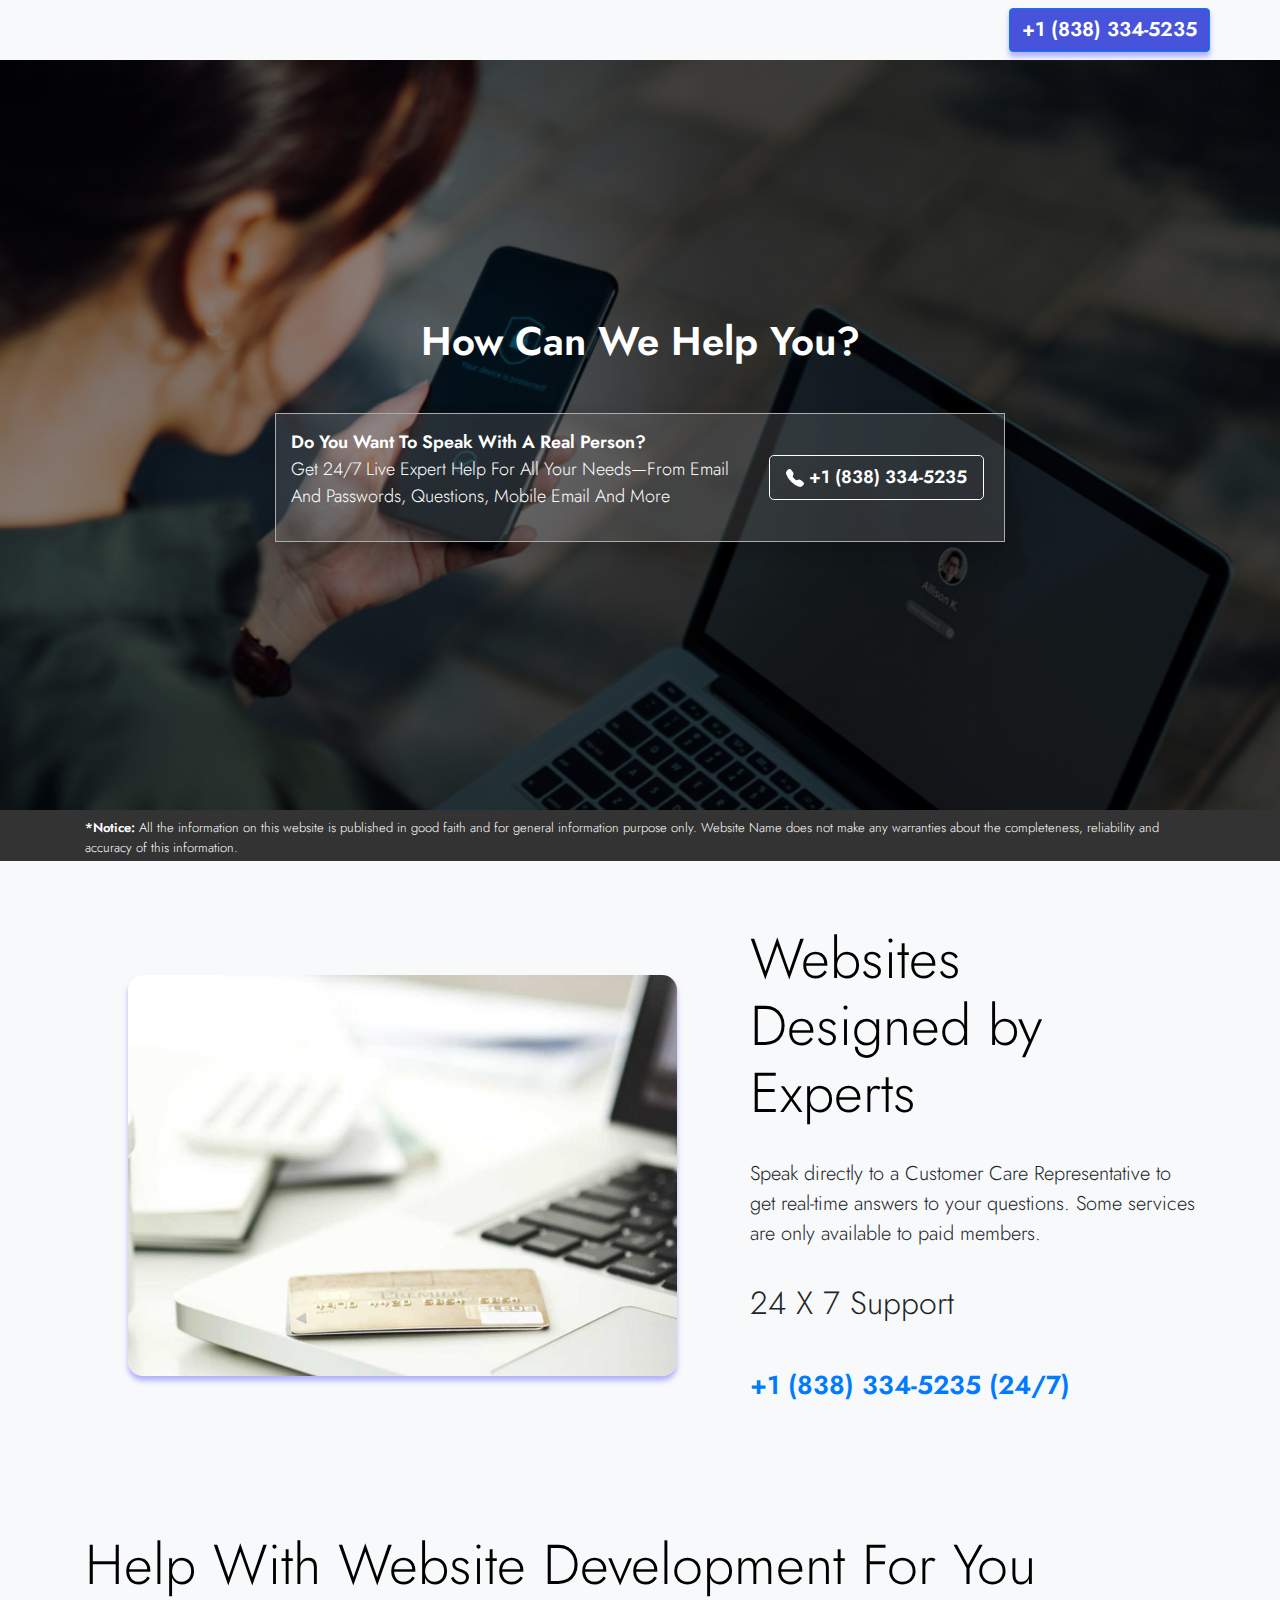
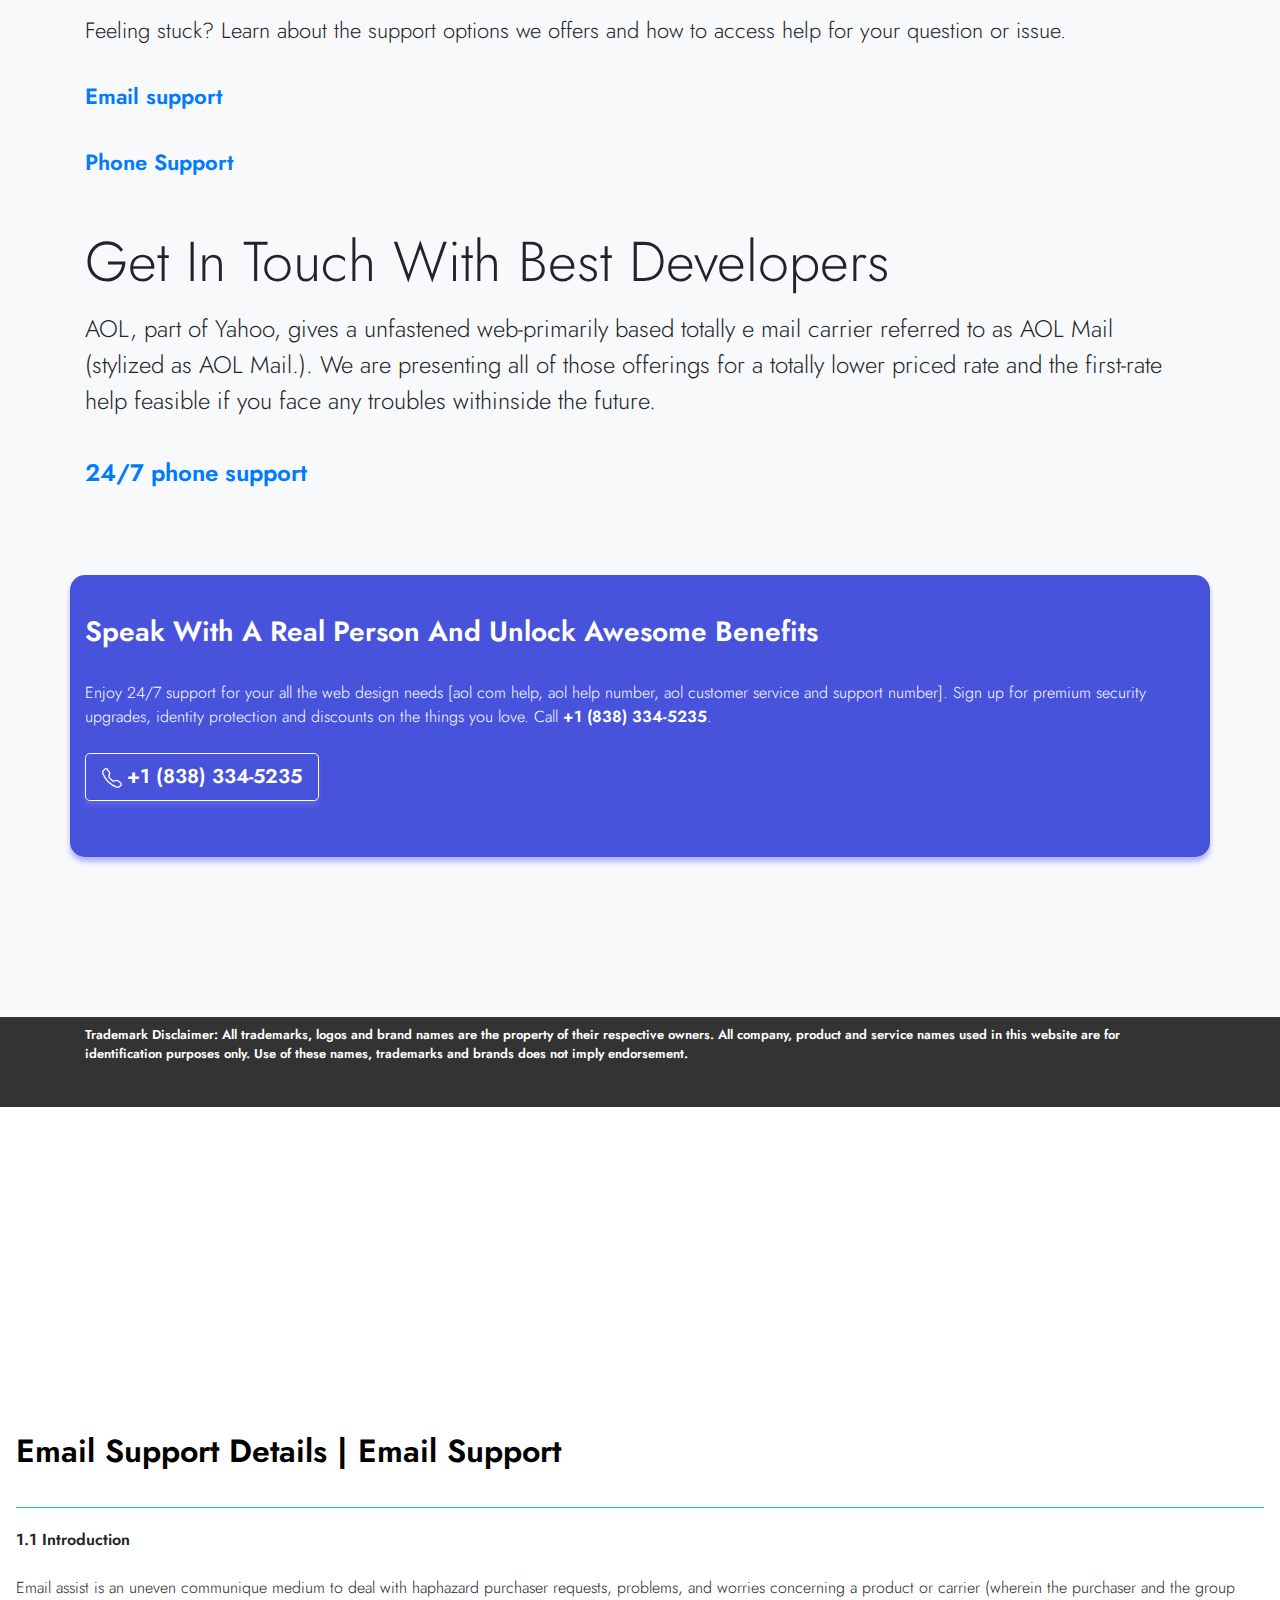
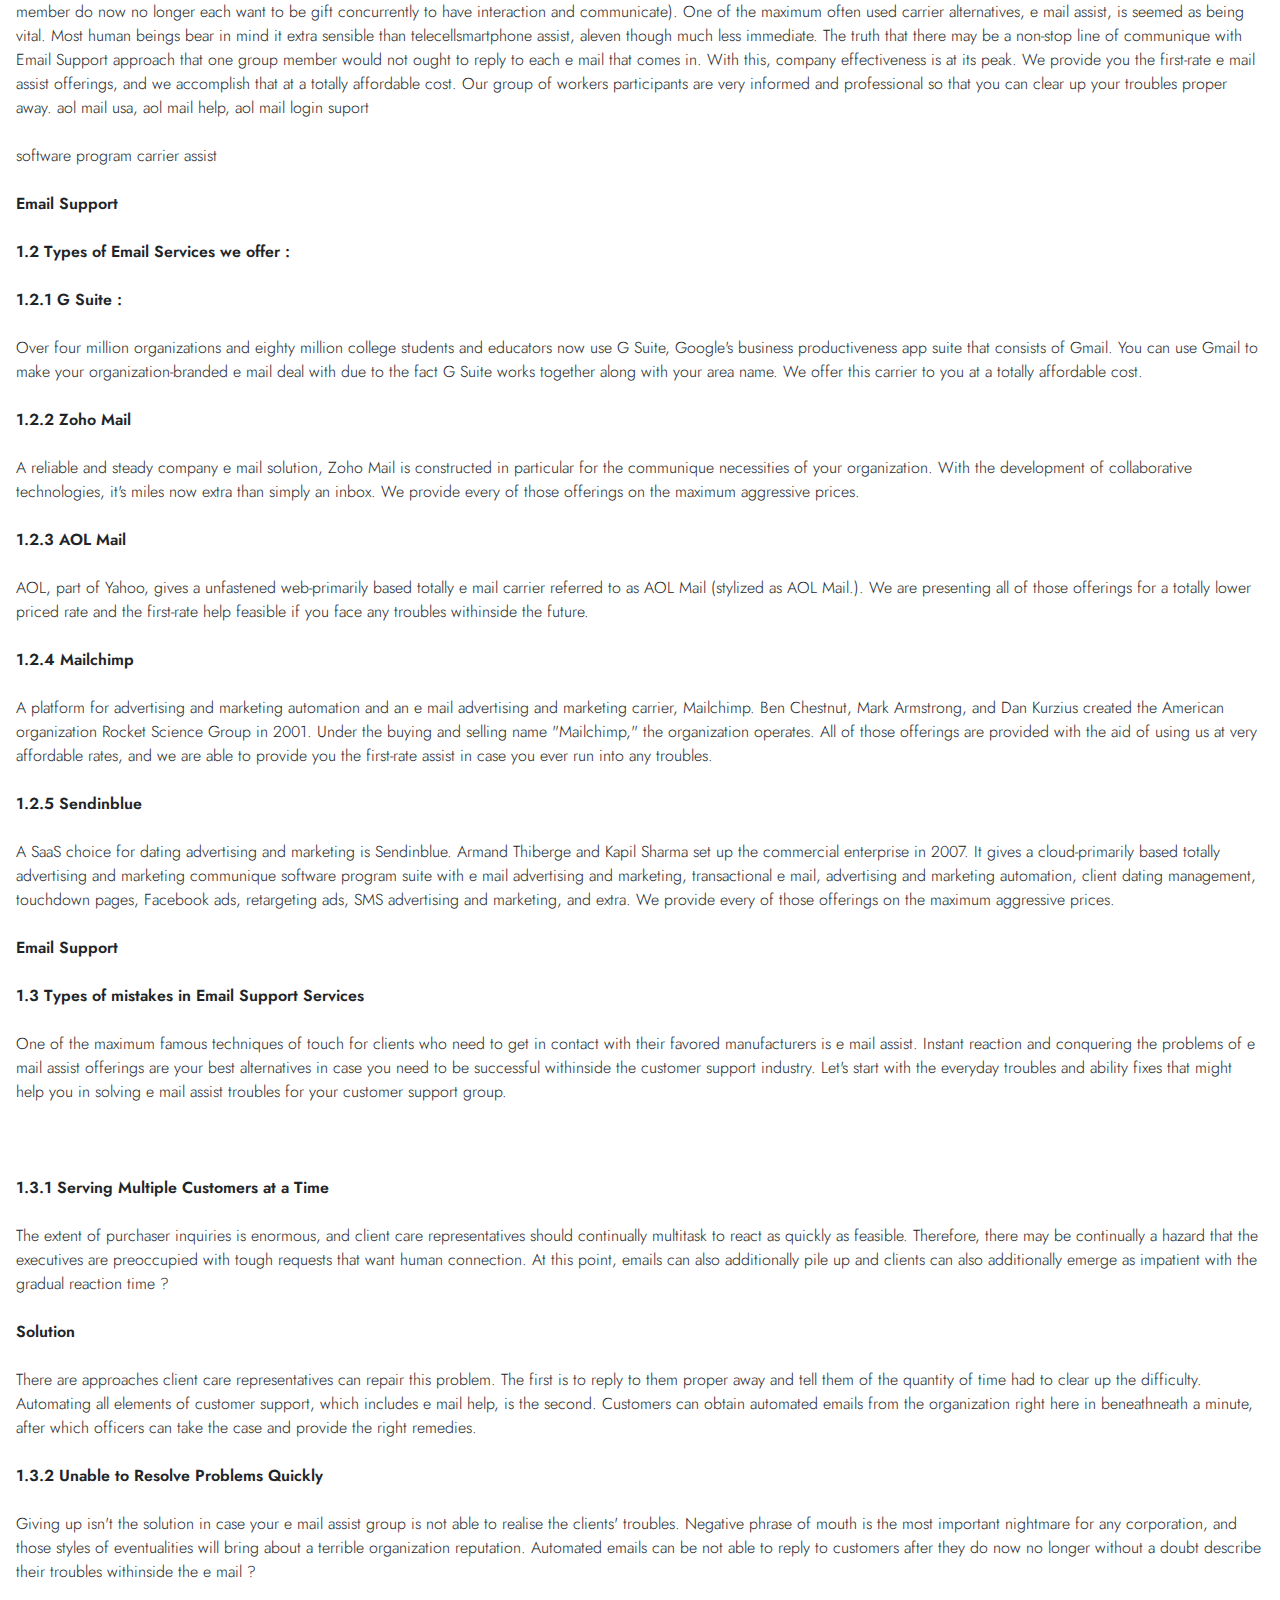
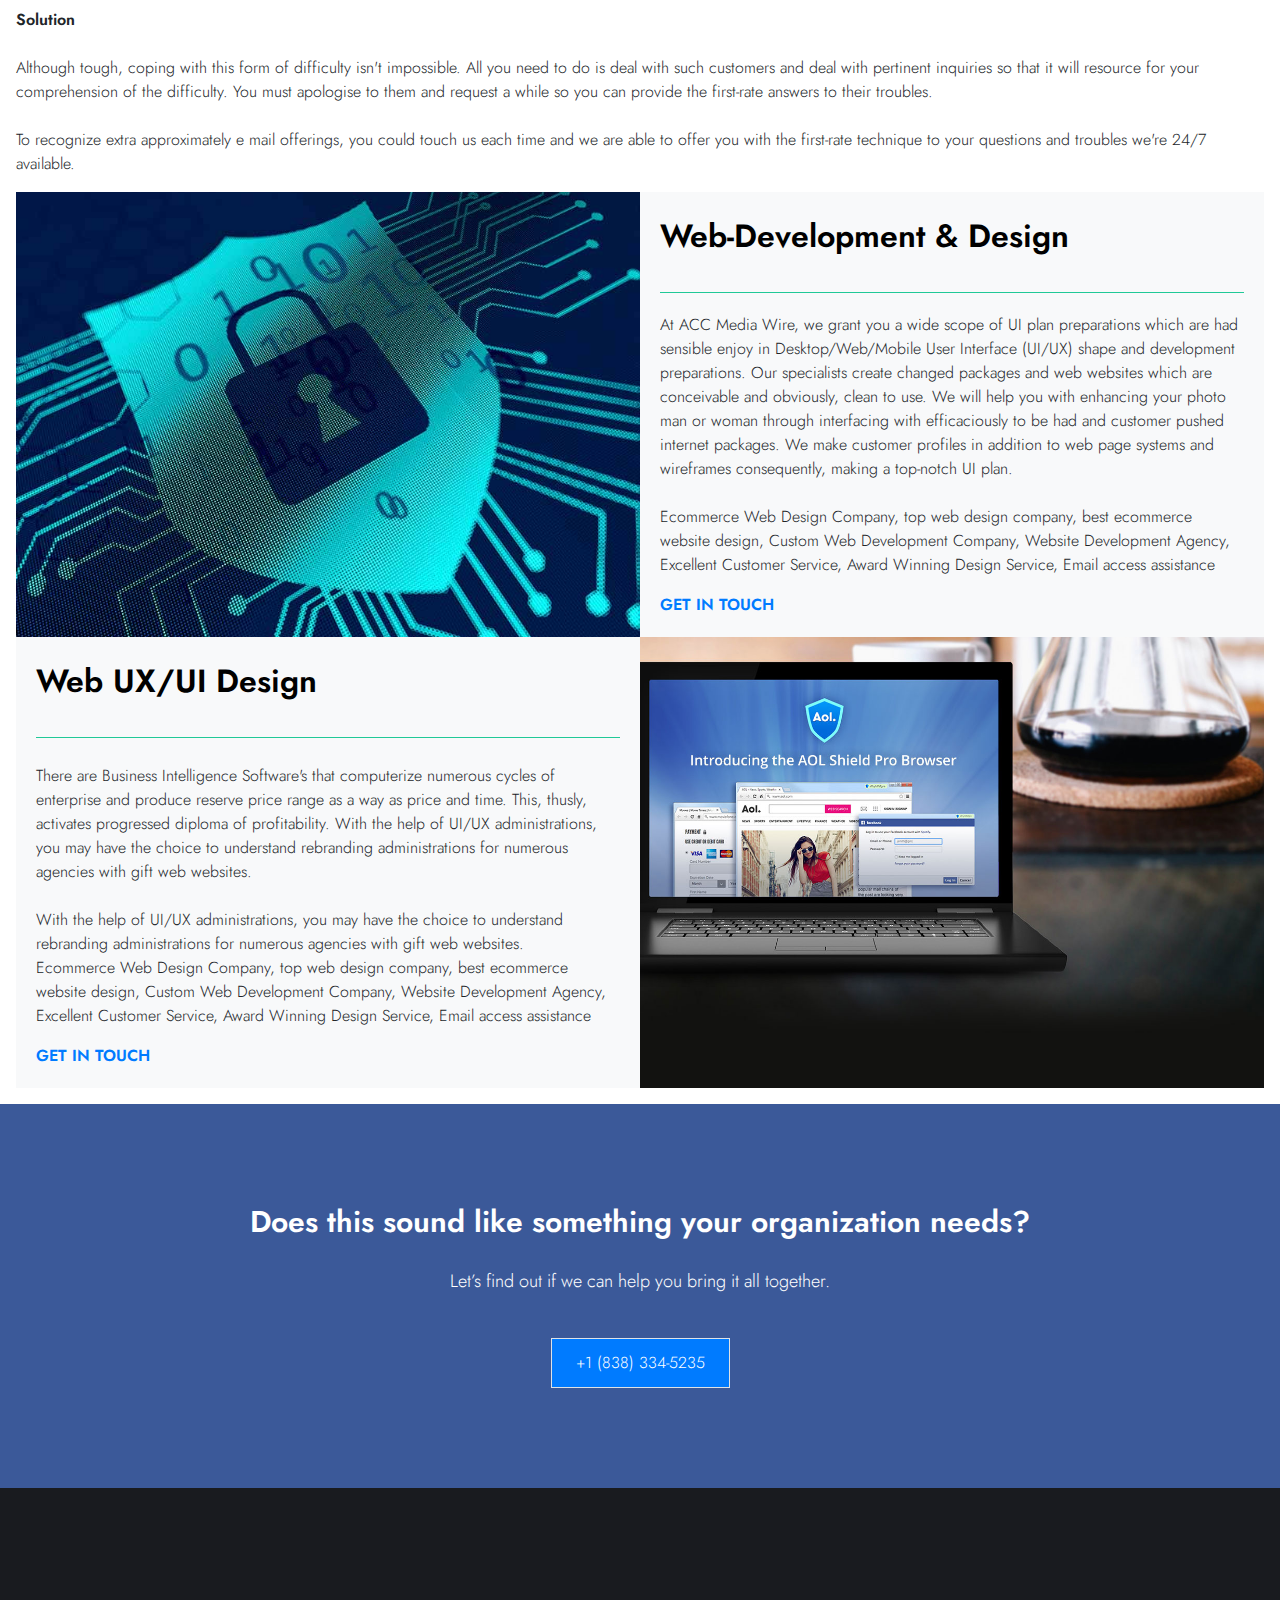
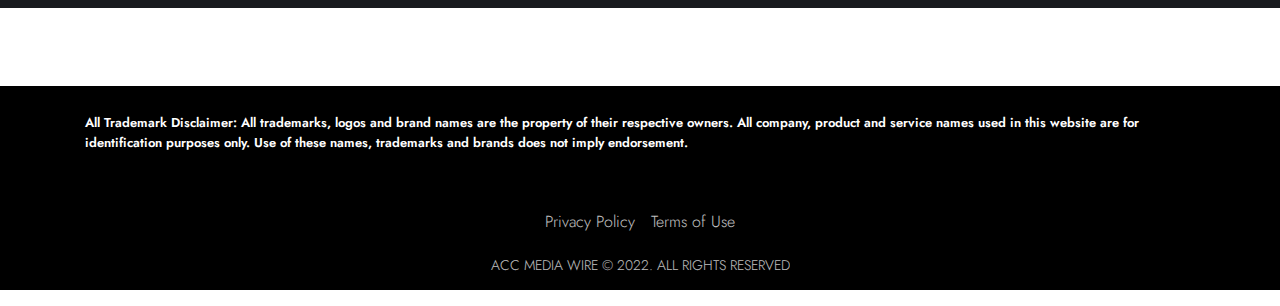
<file: index.html>
<!DOCTYPE html>
<html>

<head>
    <meta charset="utf-8">
    <meta name="viewport" content="width=device-width, initial-scale=1.0, shrink-to-fit=no">
    <title>24x7 Live Support | CallAoL24/7 Email Customer Service Phone Number | ACC Media Wire</title>
    <meta name="twitter:description" content="We're a branding, web design, and web strategy agency with a specialization in online tools, marketing automation, and online strategy.
">
    <meta property="og:image" content="ACC-logos.jpeg">
    <meta name="twitter:image" content="ACC-logos.jpeg">
    <meta name="twitter:title" content="A branding, web design, and web strategy agency">
    <meta name="description" content="24/7 Customer Service Number (Toll-free), Contact | Call 24/7Aol-Mail Customer Service Phone Number | Best Website Design and Web Development with ACC Media Wire">
    <link rel="stylesheet" href="assets/bootstrap/css/bootstrap.min.css">
    <link rel="manifest" href="manifest.json">
    <link rel="stylesheet" href="assets/css/Jost.css">
    <link rel="stylesheet" href="assets/css/contact.css">
    <link rel="stylesheet" href="assets/css/footer.css">
    <link rel="stylesheet" href="assets/css/styles.css">
</head>

<body>
    <nav class="navbar navbar-light navbar-expand fixed-top bg-light navigation-clean">
        <div class="container"><a class="navbar-brand" href="index.html" style="font-size: 27px;"></a><button data-toggle="collapse" class="navbar-toggler" data-target="#navcol-1"></button>
            <div class="collapse navbar-collapse" id="navcol-1"><a class="btn btn-primary ml-auto" role="button" href="tel:#+1 (838) 334-5235" style="font-family: 'jost';font-size: 20px;background: #4853DB;box-shadow: 0 5px 5px 0 rgba(114,111,255,0.5);color: #fff;"><strong>+1 (838) 334-5235</strong></a></div>
        </div>
    </nav>
    <header class="text-center text-white d-xl-flex align-items-xl-center masthead">
        <div class="overlay"></div>
        <div class="container">
            <div class="row">
                <div class="col-xl-12 mx-auto">
                    <h1 class="mb-5" style="text-transform: capitalize;"><strong>How can we&nbsp;help&nbsp;you?</strong><br></h1>
                </div>
                <div class="col-md-10 col-lg-8 col-xl-8 mx-auto">
                    <form class="shadow" style="background: rgba(144,144,144,0.23);padding: 15px;border: 1px solid #acacac;">
                        <div class="form-row">
                            <div class="col-12 col-md-8 mb-2 mb-md-0">
                                <p style="text-align: left;font-size: 18px;text-transform: capitalize;"><strong>Do you want to speak with a real person?</strong><br>Get 24/7 live expert help For all your needs—from email and passwords, questions, mobile email and more<br></p>
                            </div>
                            <div class="col-12 col-md-4 align-self-center"><a class="btn btn-primary btn-lg border-white" role="button" href="tel:#+1 (838) 334-5235" style="text-align: center;background: rgba(0,123,255,0);font-size: 18px;"><svg xmlns="http://www.w3.org/2000/svg" width="1em" height="1em" fill="currentColor" viewBox="0 0 16 16" class="bi bi-telephone-fill" style="margin-right: 5px;">
                                        <path fill-rule="evenodd" d="M1.885.511a1.745 1.745 0 0 1 2.61.163L6.29 2.98c.329.423.445.974.315 1.494l-.547 2.19a.678.678 0 0 0 .178.643l2.457 2.457a.678.678 0 0 0 .644.178l2.189-.547a1.745 1.745 0 0 1 1.494.315l2.306 1.794c.829.645.905 1.87.163 2.611l-1.034 1.034c-.74.74-1.846 1.065-2.877.702a18.634 18.634 0 0 1-7.01-4.42 18.634 18.634 0 0 1-4.42-7.009c-.362-1.03-.037-2.137.703-2.877L1.885.511z"></path>
                                    </svg><strong>+1 (838) 334-5235</strong></a></div>
                        </div>
                    </form>
                </div>
            </div>
        </div>
    </header>
    <div style="background: rgba(0,0,0,0.8);padding: .5rem;">
        <div class="container">
            <p class="text-left" style="color: var(--white);font-size: 13px;"><strong>*Notice:</strong> All the information on this website is published in good faith and for general information purpose only. Website Name does not make any warranties about the completeness, reliability and accuracy of this information.</p>
        </div>
    </div>
    <section class="text-center bg-light features-icons" style="margin-top: -20px;padding: 4rem 0;">
        <div class="container">
            <div class="row d-md-flex align-items-md-center align-items-xl-center">
                <div class="col"><img class="img-fluid" src="assets/img/home-module-2-med.jpg" style="margin-bottom: .5em;box-shadow: 0 5px 5px 0 rgba(114,111,255,0.5);border-radius: 15px;" width="549" height="474"></div>
                <div class="col-sm-12 col-md-5">
                    <h2 class="display-4 text-left" style="text-transform: none;">Websites Designed by Experts&nbsp;</h2>
                    <p class="lead text-left mb-0">Speak directly to a Customer Care Representative to get real-time answers to your questions. Some services are only available to paid members.<br><br><span style="font-size: 2rem;"><strong>24 x 7 Support</strong><br></span><a href="tel:#+1 (838) 334-5235" style="font-weight: 500;font-size: 1.3em;"><br><strong>+1 (838) 334-5235 (24/7)</strong><br></a><br></p>
                </div>
            </div>
        </div>
    </section>
    <section class="text-center bg-light features-icons" style="padding: 1em;padding-bottom: 10rem;">
        <div class="container">
            <h2 class="display-4 text-left" style="text-transform: capitalize;margin: 1rem 0;"><strong>help with website Development For you</strong><br></h2>
            <p class="lead text-left mb-0" style="font-size: 22px;">Feeling stuck? Learn about the support options we offers and how to access help for your question or issue.<br><br><a href="mailto:info@accmediawire.com" style="font-weight: 500;"><strong>Email support</strong><br><br></a><a class="font-weight-bold" href="tel:#+1 (838) 334-5235" style="text-transform: capitalize;font-weight: 500;"><strong>Phone support</strong><br><br></a></p>
            <h3 class="display-4 text-left" style="text-transform: capitalize;margin: 1rem 0;"><strong>get In </strong>Touch<strong>&nbsp;with best developers</strong><br></h3>
            <p class="lead text-left mb-0" style="font-size: 24px;">AOL, part of Yahoo, gives a unfastened web-primarily based totally e mail carrier referred to as AOL Mail (stylized as AOL Mail.). We are presenting all of those offerings for a totally lower priced rate and the first-rate help feasible if you face any troubles withinside the future.<br><a class="font-weight-bold" href="tel:#+1 (838) 334-5235"><br>24/7 phone support<br><br></a></p>
        </div>
        <div class="container py-3" style="background: #4853DB;box-shadow: 0 5px 5px 0 rgba(114,111,255,0.5);border-radius: 15px;margin-top: 3em;">
            <h3 class="text-left" style="color: var(--white);padding: 1.5rem 0;text-transform: capitalize;"><strong>Speak with a real person and unlock Awesome benefits</strong><br></h3>
            <p class="text-left" style="color: #fff;">Enjoy 24/7 support for your all the web design needs [aol com help, aol help number, aol customer service and support number]. Sign up for premium security upgrades, identity protection and discounts on the things you love. Call&nbsp;<strong>+1 (838) 334-5235</strong>.<br><br><a class="btn btn-primary btn-lg text-white border-white" role="button" href="tel:#+1 (838) 334-5235" style="text-align: center;background: rgba(0,123,255,0);font-size: 20px;box-shadow: 0 5px 5px 0 rgba(114,111,255,0.5);"><svg xmlns="http://www.w3.org/2000/svg" width="1em" height="1em" fill="currentColor" viewBox="0 0 16 16" class="bi bi-telephone" style="margin-right: 5px;">
                        <path d="M3.654 1.328a.678.678 0 0 0-1.015-.063L1.605 2.3c-.483.484-.661 1.169-.45 1.77a17.568 17.568 0 0 0 4.168 6.608 17.569 17.569 0 0 0 6.608 4.168c.601.211 1.286.033 1.77-.45l1.034-1.034a.678.678 0 0 0-.063-1.015l-2.307-1.794a.678.678 0 0 0-.58-.122l-2.19.547a1.745 1.745 0 0 1-1.657-.459L5.482 8.062a1.745 1.745 0 0 1-.46-1.657l.548-2.19a.678.678 0 0 0-.122-.58L3.654 1.328zM1.884.511a1.745 1.745 0 0 1 2.612.163L6.29 2.98c.329.423.445.974.315 1.494l-.547 2.19a.678.678 0 0 0 .178.643l2.457 2.457a.678.678 0 0 0 .644.178l2.189-.547a1.745 1.745 0 0 1 1.494.315l2.306 1.794c.829.645.905 1.87.163 2.611l-1.034 1.034c-.74.74-1.846 1.065-2.877.702a18.634 18.634 0 0 1-7.01-4.42 18.634 18.634 0 0 1-4.42-7.009c-.362-1.03-.037-2.137.703-2.877L1.885.511z"></path>
                    </svg><strong>+1 (838) 334-5235</strong></a><br><br></p>
        </div>
    </section>
    <div style="background: rgba(0,0,0,0.8);padding: .5rem;">
        <div class="container">
            <p class="text-left" style="color: var(--white);font-size: 13px;"><strong>Trademark Disclaimer: All&nbsp;trademarks, logos and brand names are the property of their respective owners. All company, product and service names used in this website are for identification purposes only. Use of these names, trademarks&nbsp;and brands does not imply endorsement.</strong><br><br></p>
        </div>
    </div>
    <section class="services-grid" style="margin: 1em;margin-top: 20rem;">
        <div>
            <h2><strong>Email Support Details |&nbsp;Email Support</strong></h2>
            <hr style="color: var(--light);padding: 2px 0;border-color: var(--teal);">
            <p><strong>1.1 Introduction</strong><br><br>Email assist is an uneven communique medium to deal with haphazard purchaser requests, problems, and worries concerning a product or carrier (wherein the purchaser and the group member do now no longer each want to be gift concurrently to have interaction and communicate). One of the maximum often used carrier alternatives, e mail assist, is seemed as being vital. Most human beings bear in mind it extra sensible than telecellsmartphone assist, aleven though much less immediate. The truth that there may be a non-stop line of communique with Email Support approach that one group member would not ought to reply to each e mail that comes in. With this, company effectiveness is at its peak. We provide you the first-rate e mail assist offerings, and we accomplish that at a totally affordable cost. Our group of workers participants are very informed and professional so that you can clear up your troubles proper away. aol mail usa, aol mail help, aol mail login suport<br><br>software program carrier assist<br><br><strong>Email Support</strong><br><br><strong>1.2 Types of Email Services we offer :</strong><br><br><strong>1.2.1 G Suite :</strong><br><br>Over four million organizations and eighty million college students and educators now use G Suite, Google's business productiveness app suite that consists of Gmail. You can use Gmail to make your organization-branded e mail deal with due to the fact G Suite works together along with your area name. We offer this carrier to you at a totally affordable cost.<br><br><strong>1.2.2 Zoho Mail</strong><br><br>A reliable and steady company e mail solution, Zoho Mail is constructed in particular for the communique necessities of your organization. With the development of collaborative technologies, it's miles now extra than simply an inbox. We provide every of those offerings on the maximum aggressive prices.<br><br><strong>1.2.3 AOL Mail</strong><br><br>AOL, part of Yahoo, gives a unfastened web-primarily based totally e mail carrier referred to as AOL Mail (stylized as AOL Mail.). We are presenting all of those offerings for a totally lower priced rate and the first-rate help feasible if you face any troubles withinside the future.<br><br><strong>1.2.4 Mailchimp</strong><br><br>A platform for advertising and marketing automation and an e mail advertising and marketing carrier, Mailchimp. Ben Chestnut, Mark Armstrong, and Dan Kurzius created the American organization Rocket Science Group in 2001. Under the buying and selling name "Mailchimp," the organization operates. All of those offerings are provided with the aid of using us at very affordable rates, and we are able to provide you the first-rate assist in case you ever run into any troubles.<br><br><strong>1.2.5 Sendinblue</strong><br><br>A SaaS choice for dating advertising and marketing is Sendinblue. Armand Thiberge and Kapil Sharma set up the commercial enterprise in 2007. It gives a cloud-primarily based totally advertising and marketing communique software program suite with e mail advertising and marketing, transactional e mail, advertising and marketing automation, client dating management, touchdown pages, Facebook ads, retargeting ads, SMS advertising and marketing, and extra. We provide every of those offerings on the maximum aggressive prices.<br><br><strong>Email Support</strong><br><br><strong>1.3 Types of mistakes in Email Support Services</strong><br><br>One of the maximum famous techniques of touch for clients who need to get in contact with their favored manufacturers is e mail assist. Instant reaction and conquering the problems of e mail assist offerings are your best alternatives in case you need to be successful withinside the customer support industry. Let's start with the everyday troubles and ability fixes that might help you in solving e mail assist troubles for your customer support group.<br><br><br><br><strong>1.3.1 Serving Multiple Customers at a Time</strong><br><br> The extent of purchaser inquiries is enormous, and client care representatives should continually multitask to react as quickly as feasible. Therefore, there may be continually a hazard that the executives are preoccupied with tough requests that want human connection. At this point, emails can also additionally pile up and clients can also additionally emerge as impatient with the gradual reaction time ?<br><br><strong>Solution</strong><br><br>There are&nbsp;approaches client care representatives can repair this problem. The first is to reply to them proper away and tell them of the quantity of time had to clear up the difficulty. Automating all elements of customer support, which includes e mail help, is the second. Customers can obtain automated emails from the organization right here in beneathneath a minute, after which officers can take the case and provide the right remedies.<br><br><strong>1.3.2 Unable to Resolve Problems Quickly</strong><br><br> Giving up isn't the solution in case your e mail assist group is not able to realise the clients' troubles. Negative phrase of mouth is the most important nightmare for any corporation, and those styles of eventualities will bring about a terrible organization reputation. Automated emails can be not able to reply to customers after they do now no longer without a doubt describe their troubles withinside the e mail ?<br><br><strong>Solution</strong><br><br>Although tough, coping with this form of difficulty isn't impossible. All you need to do is deal with such customers and deal with pertinent inquiries so that it will resource for your comprehension of the difficulty. You must apologise to them and request a while so you can provide the first-rate answers to their troubles.<br><br>To recognize extra approximately e mail offerings, you could touch us each time and we are able to offer you with the first-rate technique to your questions and troubles we're 24/7 available.</p>
        </div>
        <div class="row clearmargin clearpadding row-image-txt">
            <div class="col-xs-12 col-sm-6 col-md-6 clearmargin clearpadding col-sm-push-6" style="background: url(&quot;assets/img/hero_security_central-d9f7a85c74.jpg&quot;) center / cover no-repeat;">
                <div></div>
            </div>
            <div class="col-xs-12 col-sm-6 col-md-6 col-sm-pull-6 grid-div">
                <h2>Web-development &amp; Design</h2>
                <hr style="color: var(--light);padding: 2px 0;border-color: var(--teal);">
                <p>At ACC Media Wire, we grant you a wide scope of UI plan preparations which are had sensible enjoy in Desktop/Web/Mobile User Interface (UI/UX) shape and development preparations. Our specialists create changed packages and web websites which are conceivable and obviously, clean to use. We will help you with enhancing your photo man or woman through interfacing with efficaciously to be had and customer pushed internet packages. We make customer profiles in addition to web page systems and wireframes consequently, making a top-notch UI plan.<br><br>Ecommerce Web Design Company, top web design company, best ecommerce website design, Custom Web Development Company,&nbsp;Website Development Agency, Excellent Customer Service, Award Winning Design Service, Email access assistance</p><a class="button" href="contact.html"><strong>GET IN TOUCH</strong></a>
            </div>
        </div>
        <div class="row clearmargin clearpadding row-image-txt">
            <div class="col-xs-12 col-sm-6 col-md-6 col-sm-pull-6 grid-div">
                <h2>Web UX/UI Design</h2>
                <hr style="color: var(--light);padding: .3em 0;border-color: var(--teal);">
                <p>There are Business Intelligence Software's that computerize numerous cycles of enterprise and produce reserve price range as a way as price and time. This, thusly, activates progressed diploma of profitability.&nbsp;With the help of UI/UX administrations, you may have the choice to understand rebranding administrations for numerous agencies with gift web websites.<br><br>With the help of UI/UX administrations, you may have the choice to understand rebranding administrations for numerous agencies with gift web websites.<br>Ecommerce Web Design Company, top web design company, best ecommerce website design, Custom Web Development Company,&nbsp;Website Development Agency, Excellent Customer Service, Award Winning Design Service, Email access assistance<br></p><a class="button" href="contact.html"><strong>GET IN TOUCH</strong></a>
            </div>
            <div class="col-xs-12 col-sm-6 col-md-6 clearmargin clearpadding col-sm-push-6" style="background: url(&quot;assets/img/Aol_Shield_Pro_1200x897.jpg&quot;) center / cover no-repeat;">
                <div></div>
            </div>
        </div>
    </section>
    <div class="banner">
        <div class="container">
            <h3><strong>Does this sound like something your organization needs?</strong></h3>
            <p class="text-white">Let’s find out if we can help you bring it all together.</p><a class="btn btn-primary border rounded-0 hero-btn" role="button" href="tel:+1 (838) 334-5235" style="font-size: 1em;padding: 12px 24px;">+1 (838) 334-5235</a>
        </div>
    </div>
    <footer id="footer" class="footer-dark" data-ylk="elm:link;sec:footer;itc:0">
        <section class="footer-navigation"></section>
        <section class="footer">
            <div style="background: rgba(0,0,0,0.8);padding: .5rem;margin-top: 6em;">
                <div class="container">
                    <p class="text-left" style="color: var(--white);font-size: 13px;"><br><strong>All&nbsp;Trademark Disclaimer: All&nbsp;trademarks, logos and brand names are the property of their respective owners. All company, product and service names used in this website are for identification purposes only. Use of these names, trademarks&nbsp;and brands does not imply endorsement.</strong><br><br></p>
                </div>
            </div>
            <p class="copyright"><a href="privacy-policy.html" style="color: #fff;margin: 0 8px;font-family: jost, sans-serif;font-size: 16px;">Privacy Policy</a><a href="terms.html" style="color: #fff;margin: 0 8px;font-family: jost, sans-serif;font-size: 16px;">Terms of Use</a><br><br>ACC MEDIA WIRE © 2022. ALL RIGHTS RESERVED<br></p>
        </section>
    </footer>
    <script src="assets/js/jquery.min.js"></script>
    <script src="assets/bootstrap/js/bootstrap.min.js"></script>
</body>

</html>
</file>
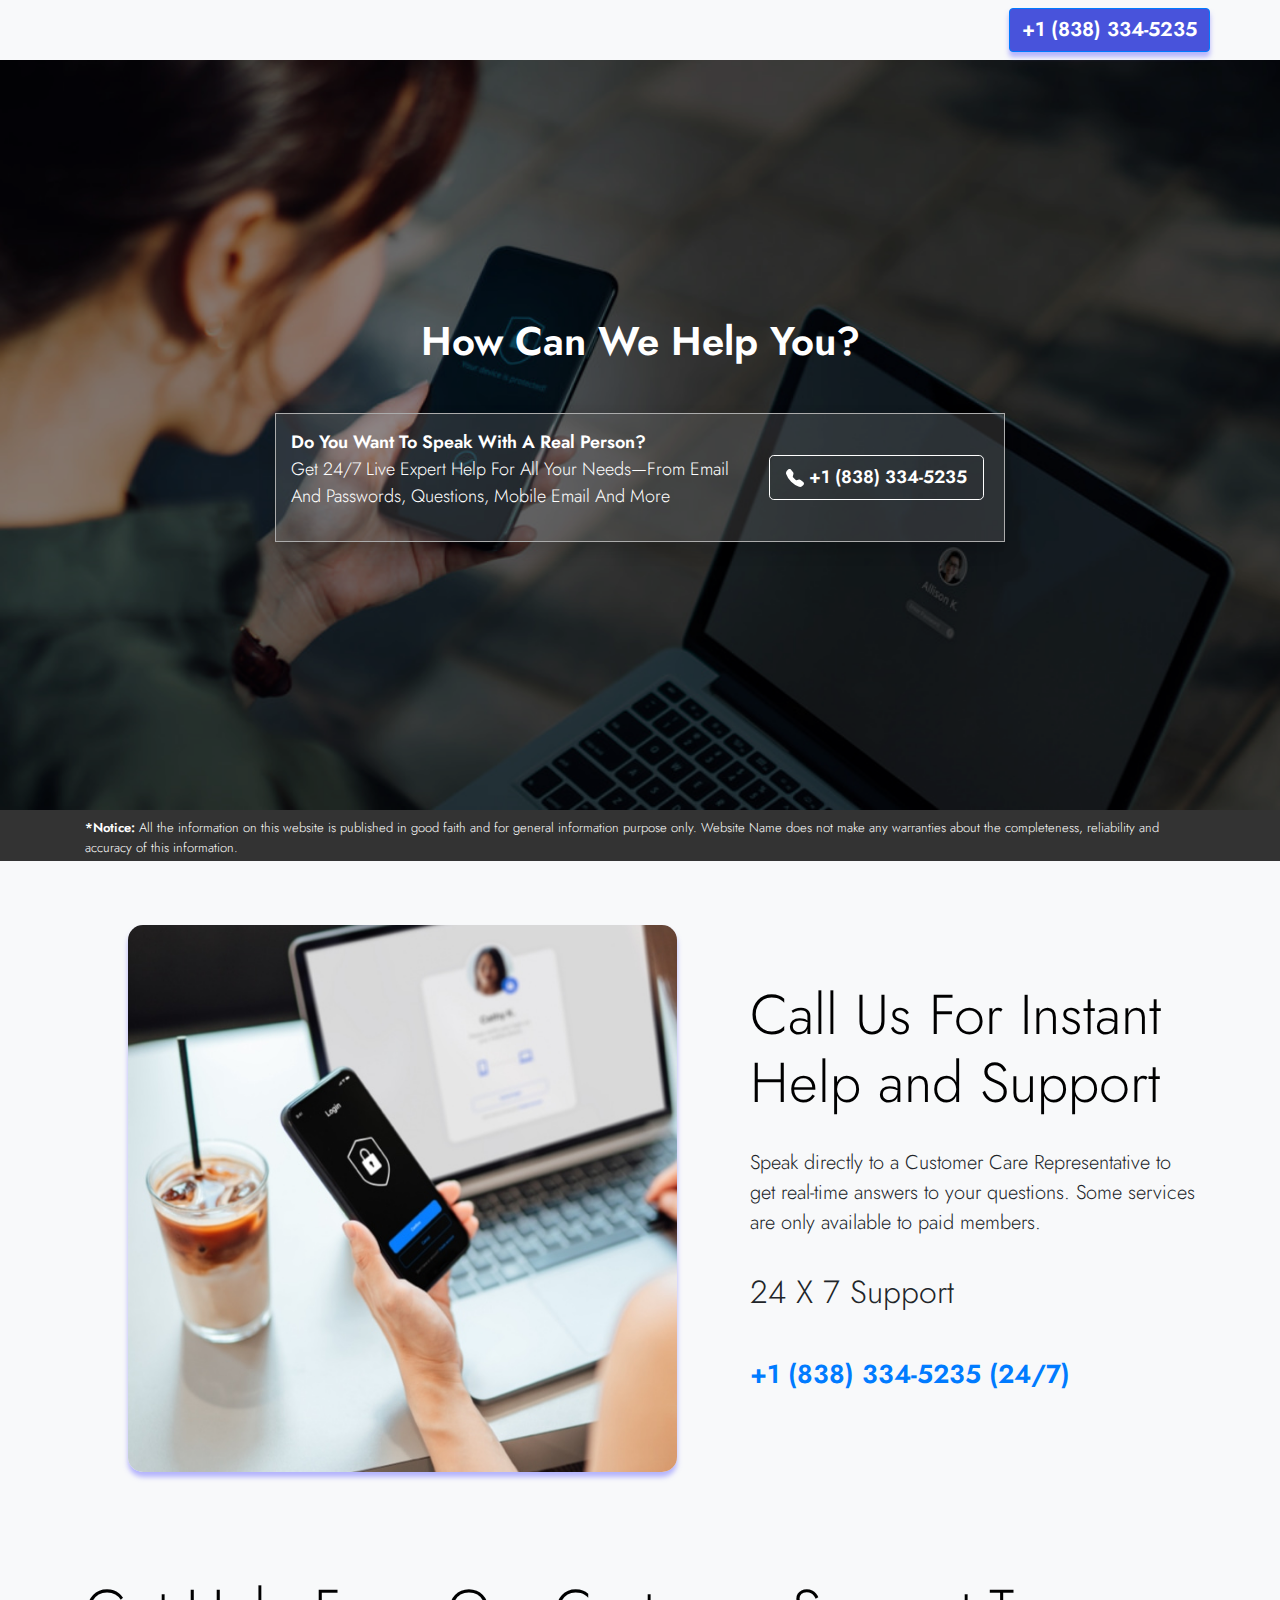
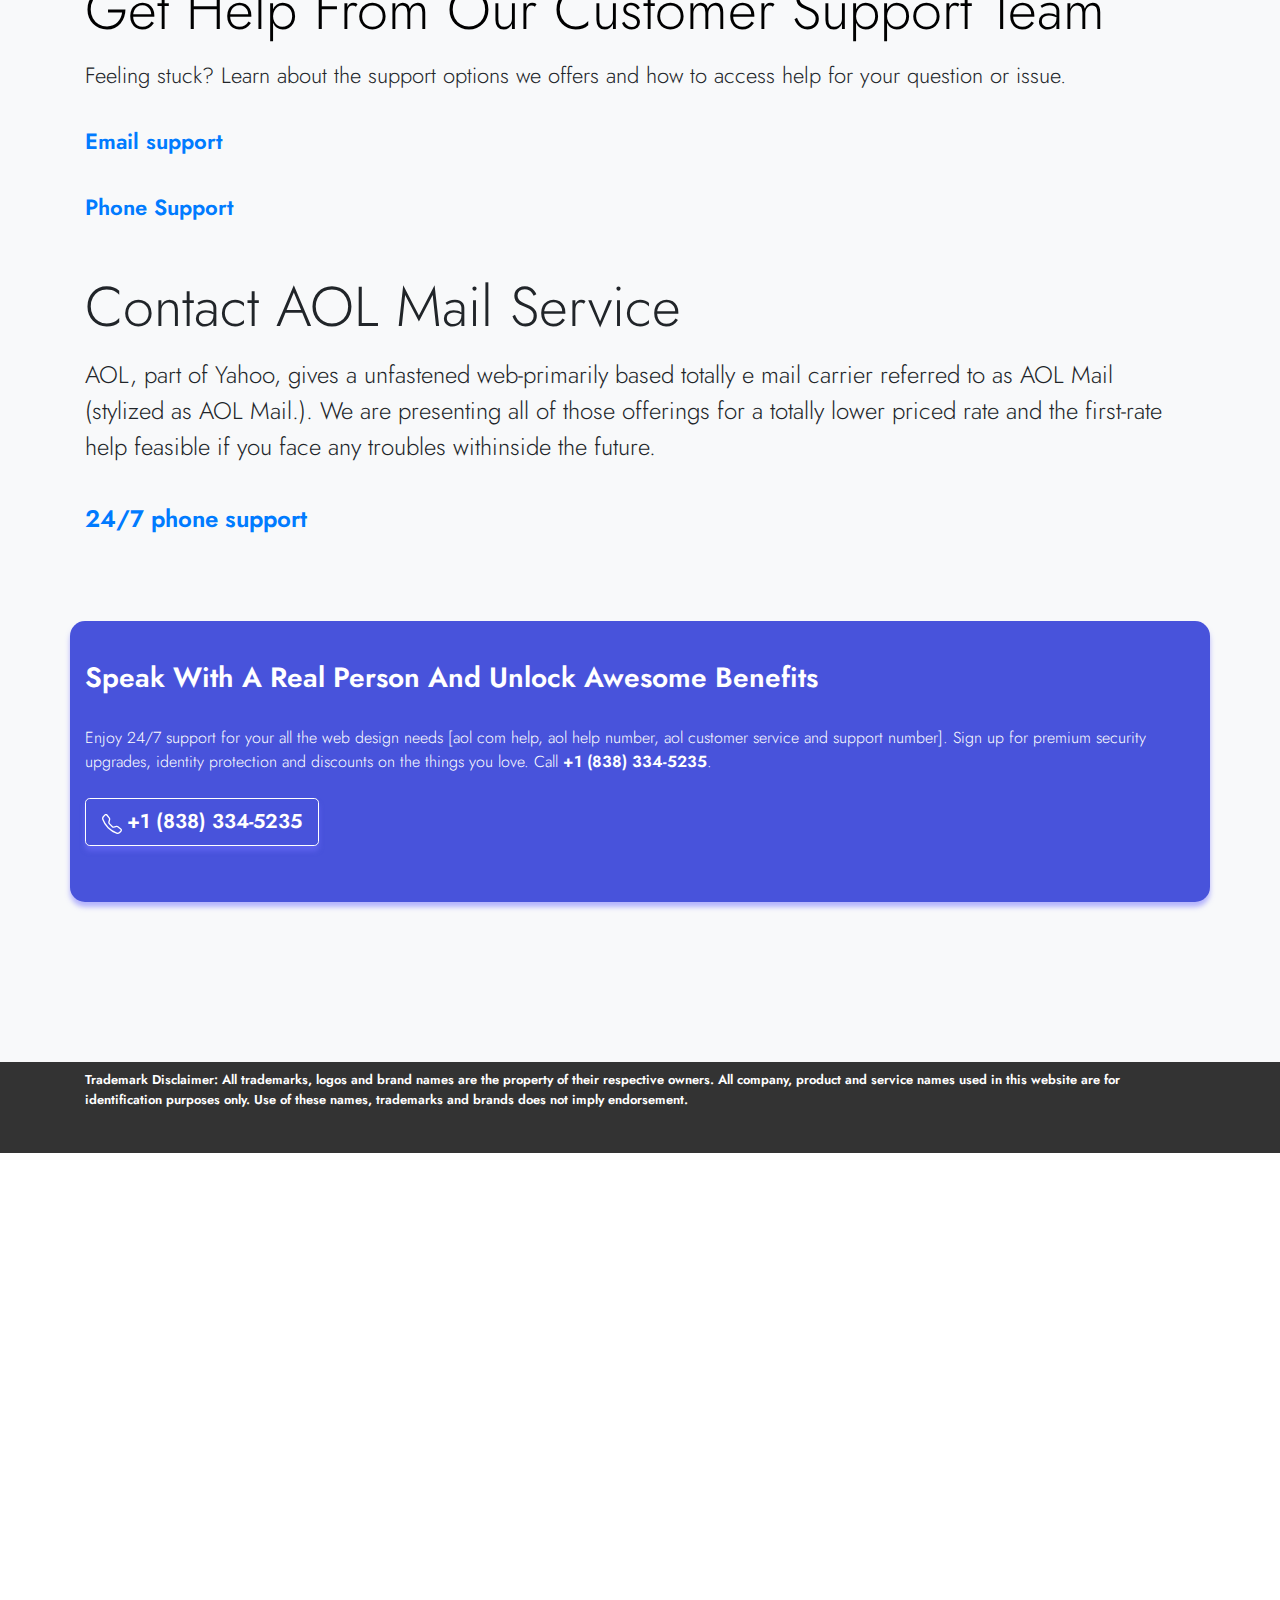
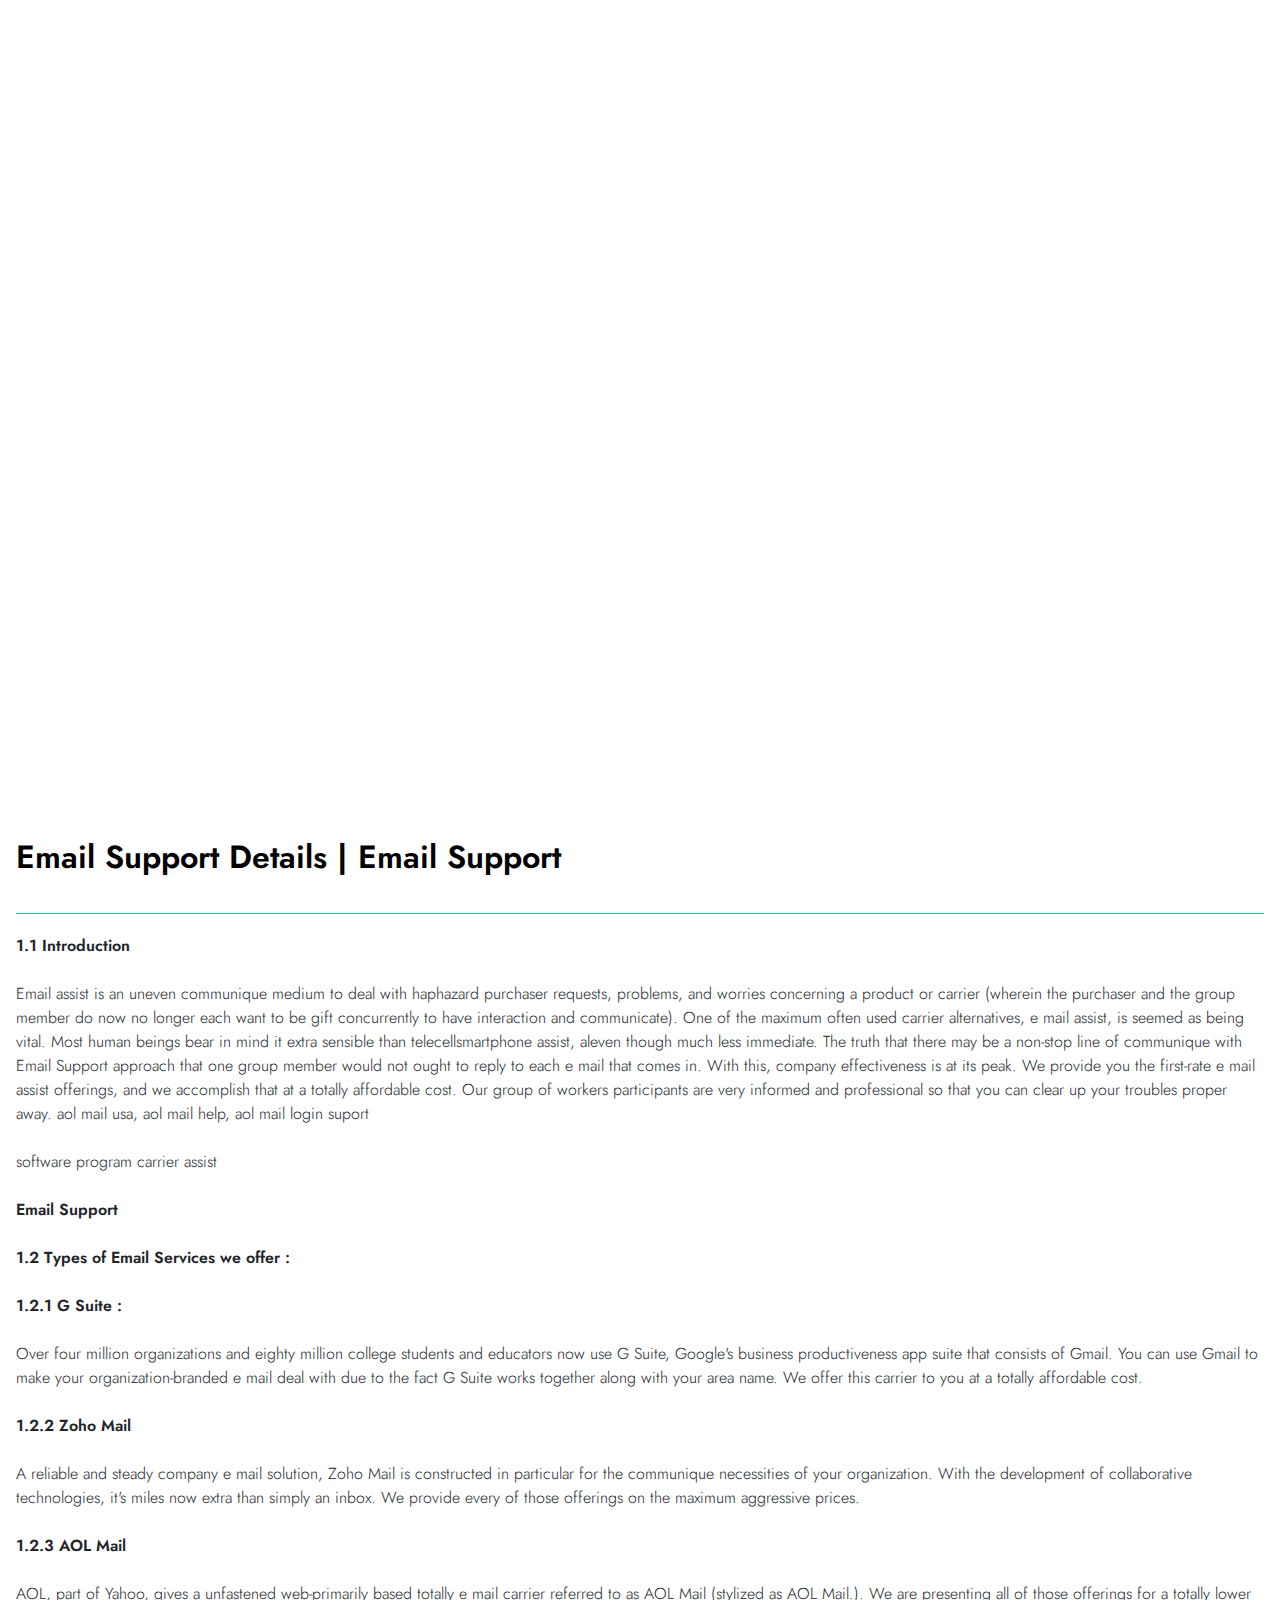
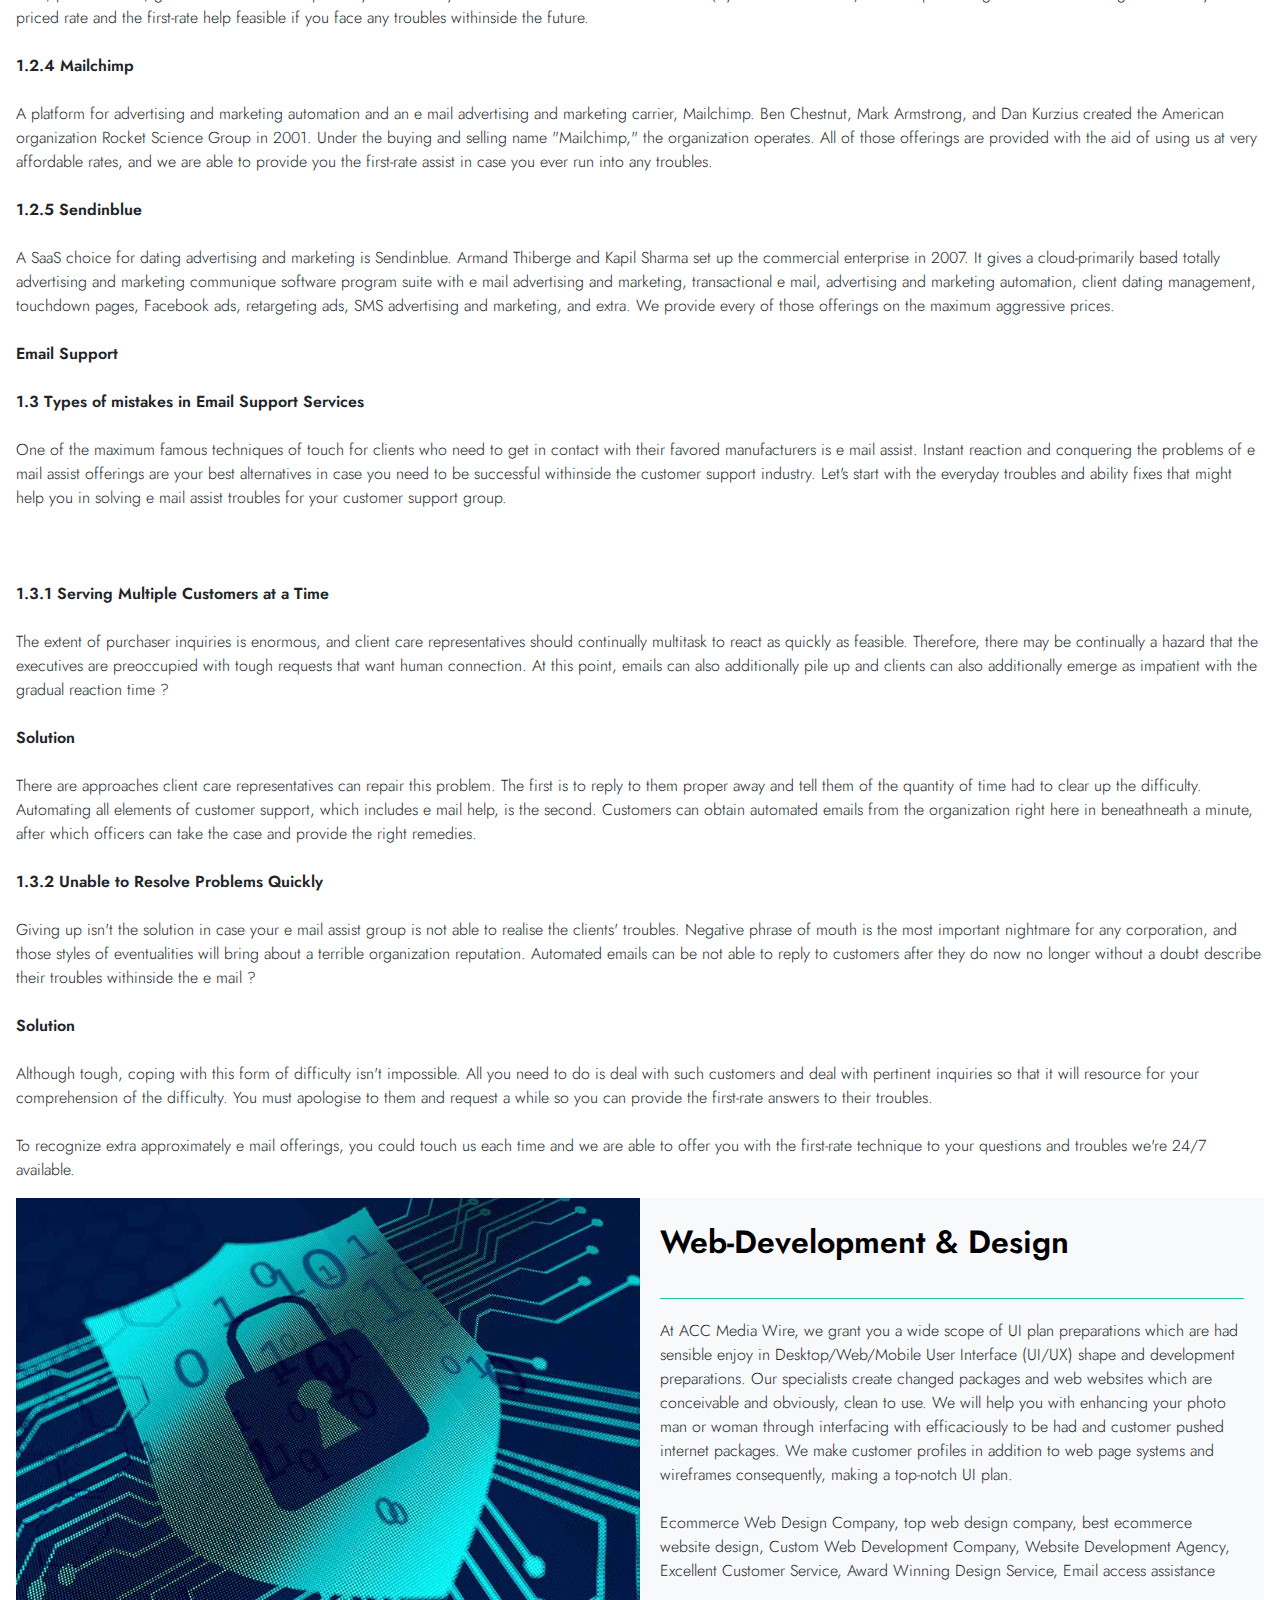
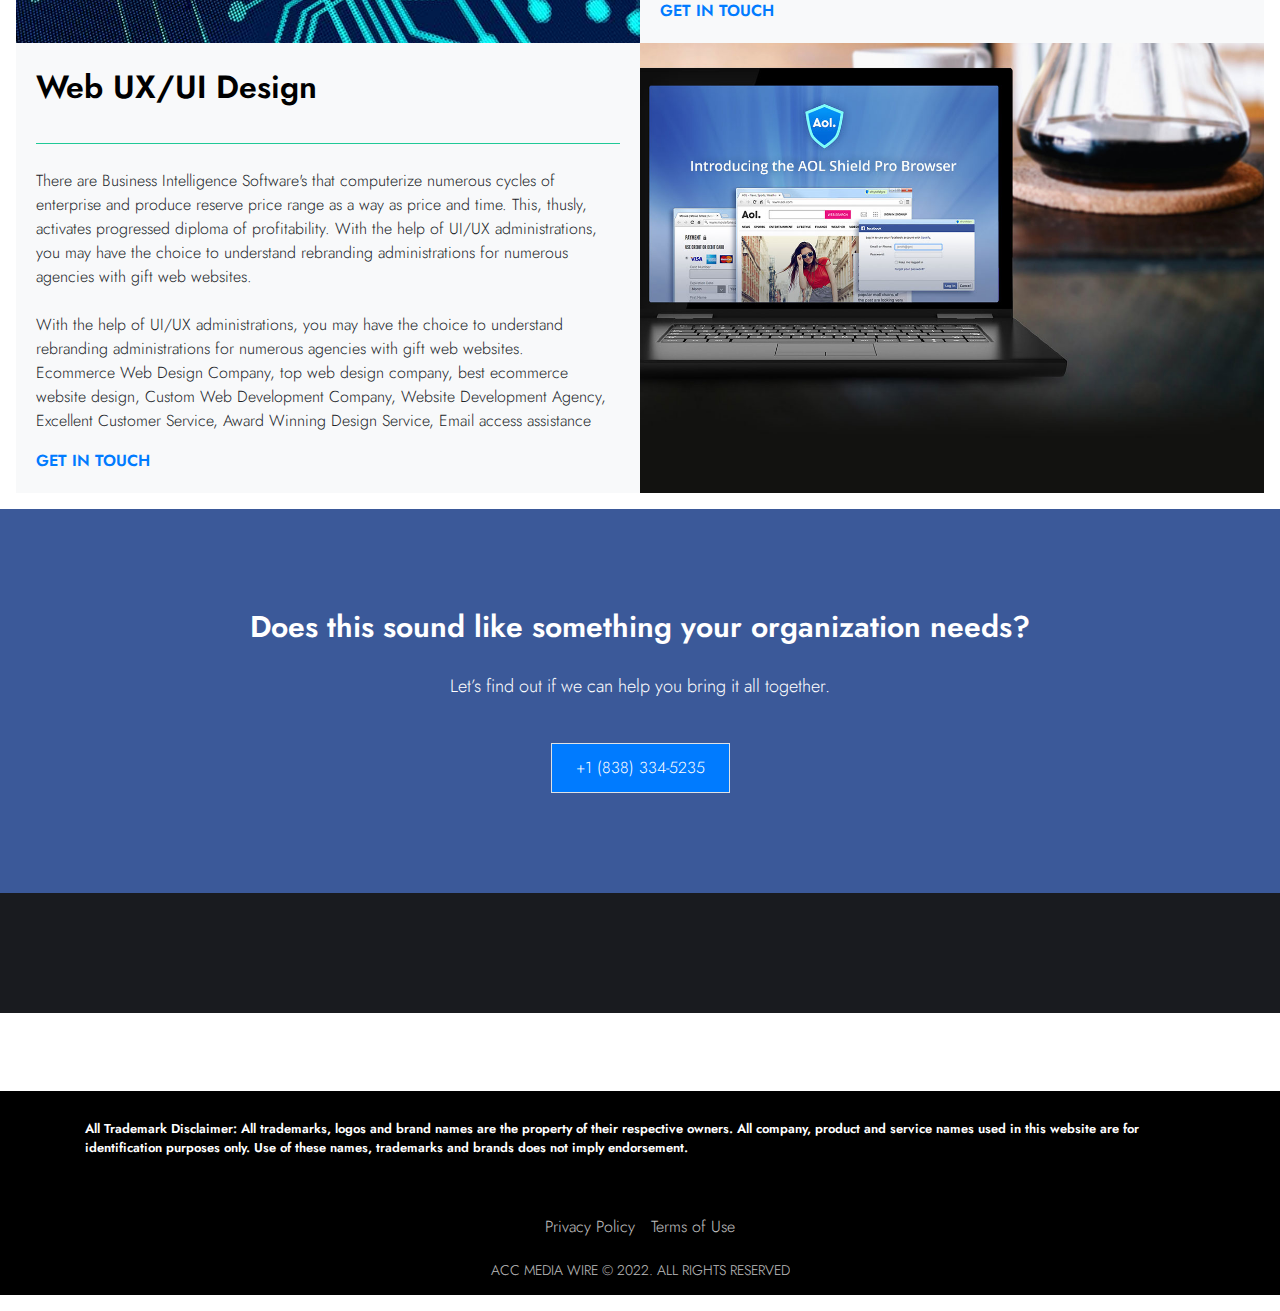
<file: web-design.html>
<!DOCTYPE html>
<html>

<head>
    <meta charset="utf-8">
    <meta name="viewport" content="width=device-width, initial-scale=1.0, shrink-to-fit=no">
    <title>24x7 Live Support | CallAoL24/7 Email Customer Service Phone Number | ACC Media Wire</title>
    <meta name="twitter:description" content="We're a branding, web design, and web strategy agency with a specialization in online tools, marketing automation, and online strategy.
">
    <meta property="og:image" content="ACC-logos.jpeg">
    <meta name="twitter:image" content="ACC-logos.jpeg">
    <meta name="twitter:title" content="A branding, web design, and web strategy agency">
    <meta name="description" content="24/7 Customer Service Number (Toll-free), Contact | Call 24/7Aol-Mail Customer Service Phone Number | Best Website Design and Web Development with ACC Media Wire">
    <link rel="stylesheet" href="assets/bootstrap/css/bootstrap.min.css">
    <link rel="manifest" href="manifest.json">
    <link rel="stylesheet" href="assets/css/Jost.css">
    <link rel="stylesheet" href="assets/css/contact.css">
    <link rel="stylesheet" href="assets/css/footer.css">
    <link rel="stylesheet" href="assets/css/styles.css">
</head>

<body>
    <nav class="navbar navbar-light navbar-expand fixed-top bg-light navigation-clean">
        <div class="container"><a class="navbar-brand" href="index.html" style="font-size: 27px;"></a><button data-toggle="collapse" class="navbar-toggler" data-target="#navcol-1"></button>
            <div class="collapse navbar-collapse" id="navcol-1"><a class="btn btn-primary ml-auto" role="button" href="tel:#+1 (838) 334-5235" style="font-family: 'jost';font-size: 20px;background: #4853DB;box-shadow: 0 5px 5px 0 rgba(114,111,255,0.5);color: #fff;"><strong>+1 (838) 334-5235</strong></a></div>
        </div>
    </nav>
    <header class="text-center text-white d-xl-flex align-items-xl-center masthead">
        <div class="overlay"></div>
        <div class="container">
            <div class="row">
                <div class="col-xl-12 mx-auto">
                    <h1 class="mb-5" style="text-transform: capitalize;"><strong>How can we&nbsp;help&nbsp;you?</strong><br></h1>
                </div>
                <div class="col-md-10 col-lg-8 col-xl-8 mx-auto">
                    <form class="shadow" style="background: rgba(144,144,144,0.23);padding: 15px;border: 1px solid #acacac;">
                        <div class="form-row">
                            <div class="col-12 col-md-8 mb-2 mb-md-0">
                                <p style="text-align: left;font-size: 18px;text-transform: capitalize;"><strong>Do you want to speak with a real person?</strong><br>Get 24/7 live expert help For all your needs—from email and passwords, questions, mobile email and more<br></p>
                            </div>
                            <div class="col-12 col-md-4 align-self-center"><a class="btn btn-primary btn-lg border-white" role="button" href="tel:#+1 (838) 334-5235" style="text-align: center;background: rgba(0,123,255,0);font-size: 18px;"><svg xmlns="http://www.w3.org/2000/svg" width="1em" height="1em" fill="currentColor" viewBox="0 0 16 16" class="bi bi-telephone-fill" style="margin-right: 5px;">
                                        <path fill-rule="evenodd" d="M1.885.511a1.745 1.745 0 0 1 2.61.163L6.29 2.98c.329.423.445.974.315 1.494l-.547 2.19a.678.678 0 0 0 .178.643l2.457 2.457a.678.678 0 0 0 .644.178l2.189-.547a1.745 1.745 0 0 1 1.494.315l2.306 1.794c.829.645.905 1.87.163 2.611l-1.034 1.034c-.74.74-1.846 1.065-2.877.702a18.634 18.634 0 0 1-7.01-4.42 18.634 18.634 0 0 1-4.42-7.009c-.362-1.03-.037-2.137.703-2.877L1.885.511z"></path>
                                    </svg><strong>+1 (838) 334-5235</strong></a></div>
                        </div>
                    </form>
                </div>
            </div>
        </div>
    </header>
    <div style="background: rgba(0,0,0,0.8);padding: .5rem;">
        <div class="container">
            <p class="text-left" style="color: var(--white);font-size: 13px;"><strong>*Notice:</strong> All the information on this website is published in good faith and for general information purpose only. Website Name does not make any warranties about the completeness, reliability and accuracy of this information.</p>
        </div>
    </div>
    <section class="text-center bg-light features-icons" style="margin-top: -20px;padding: 4rem 0;">
        <div class="container">
            <div class="row d-md-flex align-items-md-center align-items-xl-center">
                <div class="col"><img class="img-fluid" src="assets/img/security-aolhelp-1.jpg" style="margin-bottom: .5em;box-shadow: 0 5px 5px 0 rgba(114,111,255,0.5);border-radius: 15px;" width="549" height="474"></div>
                <div class="col-sm-12 col-md-5">
                    <h2 class="display-4 text-left" style="text-transform: none;">Call Us For Instant Help and Support</h2>
                    <p class="lead text-left mb-0">Speak directly to a Customer Care Representative to get real-time answers to your questions. Some services are only available to paid members.<br><br><span style="font-size: 2rem;"><strong>24 x 7 Support</strong><br></span><a href="tel:#+1 (838) 334-5235" style="font-weight: 500;font-size: 1.3em;"><br><strong>+1 (838) 334-5235 (24/7)</strong><br></a><br></p>
                </div>
            </div>
        </div>
    </section>
    <section class="text-center bg-light features-icons" style="padding: 1em;padding-bottom: 10rem;">
        <div class="container">
            <h2 class="display-4 text-left" style="text-transform: capitalize;margin: 1rem 0;"><strong>Get help from our customer support team</strong><br></h2>
            <p class="lead text-left mb-0" style="font-size: 22px;">Feeling stuck? Learn about the support options we offers and how to access help for your question or issue.<br><br><a href="mailto:info@accmediawire.com" style="font-weight: 500;"><strong>Email support</strong><br><br></a><a class="font-weight-bold" href="tel:#+1 (838) 334-5235" style="text-transform: capitalize;font-weight: 500;"><strong>Phone support</strong><br><br></a></p>
            <h3 class="display-4 text-left" style="text-transform: capitalize;margin: 1rem 0;"><strong>Contact AOL Mail Service&nbsp;</strong><br></h3>
            <p class="lead text-left mb-0" style="font-size: 24px;">AOL, part of Yahoo, gives a unfastened web-primarily based totally e mail carrier referred to as AOL Mail (stylized as AOL Mail.). We are presenting all of those offerings for a totally lower priced rate and the first-rate help feasible if you face any troubles withinside the future.<br><a class="font-weight-bold" href="tel:#+1 (838) 334-5235"><br>24/7 phone support<br><br></a></p>
        </div>
        <div class="container py-3" style="background: #4853DB;box-shadow: 0 5px 5px 0 rgba(114,111,255,0.5);border-radius: 15px;margin-top: 3em;">
            <h3 class="text-left" style="color: var(--white);padding: 1.5rem 0;text-transform: capitalize;"><strong>Speak with a real person and unlock Awesome benefits</strong><br></h3>
            <p class="text-left" style="color: #fff;">Enjoy 24/7 support for your all the web design needs [aol com help, aol help number, aol customer service and support number]. Sign up for premium security upgrades, identity protection and discounts on the things you love. Call&nbsp;<strong>+1 (838) 334-5235</strong>.<br><br><a class="btn btn-primary btn-lg text-white border-white" role="button" href="tel:#+1 (838) 334-5235" style="text-align: center;background: rgba(0,123,255,0);font-size: 20px;box-shadow: 0 5px 5px 0 rgba(114,111,255,0.5);"><svg xmlns="http://www.w3.org/2000/svg" width="1em" height="1em" fill="currentColor" viewBox="0 0 16 16" class="bi bi-telephone" style="margin-right: 5px;">
                        <path d="M3.654 1.328a.678.678 0 0 0-1.015-.063L1.605 2.3c-.483.484-.661 1.169-.45 1.77a17.568 17.568 0 0 0 4.168 6.608 17.569 17.569 0 0 0 6.608 4.168c.601.211 1.286.033 1.77-.45l1.034-1.034a.678.678 0 0 0-.063-1.015l-2.307-1.794a.678.678 0 0 0-.58-.122l-2.19.547a1.745 1.745 0 0 1-1.657-.459L5.482 8.062a1.745 1.745 0 0 1-.46-1.657l.548-2.19a.678.678 0 0 0-.122-.58L3.654 1.328zM1.884.511a1.745 1.745 0 0 1 2.612.163L6.29 2.98c.329.423.445.974.315 1.494l-.547 2.19a.678.678 0 0 0 .178.643l2.457 2.457a.678.678 0 0 0 .644.178l2.189-.547a1.745 1.745 0 0 1 1.494.315l2.306 1.794c.829.645.905 1.87.163 2.611l-1.034 1.034c-.74.74-1.846 1.065-2.877.702a18.634 18.634 0 0 1-7.01-4.42 18.634 18.634 0 0 1-4.42-7.009c-.362-1.03-.037-2.137.703-2.877L1.885.511z"></path>
                    </svg><strong>+1 (838) 334-5235</strong></a><br><br></p>
        </div>
    </section>
    <div style="background: rgba(0,0,0,0.8);padding: .5rem;">
        <div class="container">
            <p class="text-left" style="color: var(--white);font-size: 13px;"><strong>Trademark Disclaimer: All&nbsp;trademarks, logos and brand names are the property of their respective owners. All company, product and service names used in this website are for identification purposes only. Use of these names, trademarks&nbsp;and brands does not imply endorsement.</strong><br><br></p>
        </div>
    </div>
    <section class="services-grid" style="margin: 1em;margin-top: 80rem;">
        <div>
            <h2><strong>Email Support Details |&nbsp;Email Support</strong></h2>
            <hr style="color: var(--light);padding: 2px 0;border-color: var(--teal);">
            <p><strong>1.1 Introduction</strong><br><br>Email assist is an uneven communique medium to deal with haphazard purchaser requests, problems, and worries concerning a product or carrier (wherein the purchaser and the group member do now no longer each want to be gift concurrently to have interaction and communicate). One of the maximum often used carrier alternatives, e mail assist, is seemed as being vital. Most human beings bear in mind it extra sensible than telecellsmartphone assist, aleven though much less immediate. The truth that there may be a non-stop line of communique with Email Support approach that one group member would not ought to reply to each e mail that comes in. With this, company effectiveness is at its peak. We provide you the first-rate e mail assist offerings, and we accomplish that at a totally affordable cost. Our group of workers participants are very informed and professional so that you can clear up your troubles proper away. aol mail usa, aol mail help, aol mail login suport<br><br>software program carrier assist<br><br><strong>Email Support</strong><br><br><strong>1.2 Types of Email Services we offer :</strong><br><br><strong>1.2.1 G Suite :</strong><br><br>Over four million organizations and eighty million college students and educators now use G Suite, Google's business productiveness app suite that consists of Gmail. You can use Gmail to make your organization-branded e mail deal with due to the fact G Suite works together along with your area name. We offer this carrier to you at a totally affordable cost.<br><br><strong>1.2.2 Zoho Mail</strong><br><br>A reliable and steady company e mail solution, Zoho Mail is constructed in particular for the communique necessities of your organization. With the development of collaborative technologies, it's miles now extra than simply an inbox. We provide every of those offerings on the maximum aggressive prices.<br><br><strong>1.2.3 AOL Mail</strong><br><br>AOL, part of Yahoo, gives a unfastened web-primarily based totally e mail carrier referred to as AOL Mail (stylized as AOL Mail.). We are presenting all of those offerings for a totally lower priced rate and the first-rate help feasible if you face any troubles withinside the future.<br><br><strong>1.2.4 Mailchimp</strong><br><br>A platform for advertising and marketing automation and an e mail advertising and marketing carrier, Mailchimp. Ben Chestnut, Mark Armstrong, and Dan Kurzius created the American organization Rocket Science Group in 2001. Under the buying and selling name "Mailchimp," the organization operates. All of those offerings are provided with the aid of using us at very affordable rates, and we are able to provide you the first-rate assist in case you ever run into any troubles.<br><br><strong>1.2.5 Sendinblue</strong><br><br>A SaaS choice for dating advertising and marketing is Sendinblue. Armand Thiberge and Kapil Sharma set up the commercial enterprise in 2007. It gives a cloud-primarily based totally advertising and marketing communique software program suite with e mail advertising and marketing, transactional e mail, advertising and marketing automation, client dating management, touchdown pages, Facebook ads, retargeting ads, SMS advertising and marketing, and extra. We provide every of those offerings on the maximum aggressive prices.<br><br><strong>Email Support</strong><br><br><strong>1.3 Types of mistakes in Email Support Services</strong><br><br>One of the maximum famous techniques of touch for clients who need to get in contact with their favored manufacturers is e mail assist. Instant reaction and conquering the problems of e mail assist offerings are your best alternatives in case you need to be successful withinside the customer support industry. Let's start with the everyday troubles and ability fixes that might help you in solving e mail assist troubles for your customer support group.<br><br><br><br><strong>1.3.1 Serving Multiple Customers at a Time</strong><br><br> The extent of purchaser inquiries is enormous, and client care representatives should continually multitask to react as quickly as feasible. Therefore, there may be continually a hazard that the executives are preoccupied with tough requests that want human connection. At this point, emails can also additionally pile up and clients can also additionally emerge as impatient with the gradual reaction time ?<br><br><strong>Solution</strong><br><br>There are&nbsp;approaches client care representatives can repair this problem. The first is to reply to them proper away and tell them of the quantity of time had to clear up the difficulty. Automating all elements of customer support, which includes e mail help, is the second. Customers can obtain automated emails from the organization right here in beneathneath a minute, after which officers can take the case and provide the right remedies.<br><br><strong>1.3.2 Unable to Resolve Problems Quickly</strong><br><br> Giving up isn't the solution in case your e mail assist group is not able to realise the clients' troubles. Negative phrase of mouth is the most important nightmare for any corporation, and those styles of eventualities will bring about a terrible organization reputation. Automated emails can be not able to reply to customers after they do now no longer without a doubt describe their troubles withinside the e mail ?<br><br><strong>Solution</strong><br><br>Although tough, coping with this form of difficulty isn't impossible. All you need to do is deal with such customers and deal with pertinent inquiries so that it will resource for your comprehension of the difficulty. You must apologise to them and request a while so you can provide the first-rate answers to their troubles.<br><br>To recognize extra approximately e mail offerings, you could touch us each time and we are able to offer you with the first-rate technique to your questions and troubles we're 24/7 available.</p>
        </div>
        <div class="row clearmargin clearpadding row-image-txt">
            <div class="col-xs-12 col-sm-6 col-md-6 clearmargin clearpadding col-sm-push-6" style="background: url(&quot;assets/img/hero_security_central-d9f7a85c74.jpg&quot;) center / cover no-repeat;">
                <div></div>
            </div>
            <div class="col-xs-12 col-sm-6 col-md-6 col-sm-pull-6 grid-div">
                <h2>Web-development &amp; Design</h2>
                <hr style="color: var(--light);padding: 2px 0;border-color: var(--teal);">
                <p>At ACC Media Wire, we grant you a wide scope of UI plan preparations which are had sensible enjoy in Desktop/Web/Mobile User Interface (UI/UX) shape and development preparations. Our specialists create changed packages and web websites which are conceivable and obviously, clean to use. We will help you with enhancing your photo man or woman through interfacing with efficaciously to be had and customer pushed internet packages. We make customer profiles in addition to web page systems and wireframes consequently, making a top-notch UI plan.<br><br>Ecommerce Web Design Company, top web design company, best ecommerce website design, Custom Web Development Company,&nbsp;Website Development Agency, Excellent Customer Service, Award Winning Design Service, Email access assistance</p><a class="button" href="contact.html"><strong>GET IN TOUCH</strong></a>
            </div>
        </div>
        <div class="row clearmargin clearpadding row-image-txt">
            <div class="col-xs-12 col-sm-6 col-md-6 col-sm-pull-6 grid-div">
                <h2>Web UX/UI Design</h2>
                <hr style="color: var(--light);padding: .3em 0;border-color: var(--teal);">
                <p>There are Business Intelligence Software's that computerize numerous cycles of enterprise and produce reserve price range as a way as price and time. This, thusly, activates progressed diploma of profitability.&nbsp;With the help of UI/UX administrations, you may have the choice to understand rebranding administrations for numerous agencies with gift web websites.<br><br>With the help of UI/UX administrations, you may have the choice to understand rebranding administrations for numerous agencies with gift web websites.<br>Ecommerce Web Design Company, top web design company, best ecommerce website design, Custom Web Development Company,&nbsp;Website Development Agency, Excellent Customer Service, Award Winning Design Service, Email access assistance<br></p><a class="button" href="contact.html"><strong>GET IN TOUCH</strong></a>
            </div>
            <div class="col-xs-12 col-sm-6 col-md-6 clearmargin clearpadding col-sm-push-6" style="background: url(&quot;assets/img/Aol_Shield_Pro_1200x897.jpg&quot;) center / cover no-repeat;">
                <div></div>
            </div>
        </div>
    </section>
    <div class="banner">
        <div class="container">
            <h3><strong>Does this sound like something your organization needs?</strong></h3>
            <p class="text-white">Let’s find out if we can help you bring it all together.</p><a class="btn btn-primary border rounded-0 hero-btn" role="button" href="tel:+1 (838) 334-5235" style="font-size: 1em;padding: 12px 24px;">+1 (838) 334-5235</a>
        </div>
    </div>
    <footer id="footer" class="footer-dark" data-ylk="elm:link;sec:footer;itc:0">
        <section class="footer-navigation"></section>
        <section class="footer">
            <div style="background: rgba(0,0,0,0.8);padding: .5rem;margin-top: 6em;">
                <div class="container">
                    <p class="text-left" style="color: var(--white);font-size: 13px;"><br><strong>All&nbsp;Trademark Disclaimer: All&nbsp;trademarks, logos and brand names are the property of their respective owners. All company, product and service names used in this website are for identification purposes only. Use of these names, trademarks&nbsp;and brands does not imply endorsement.</strong><br><br></p>
                </div>
            </div>
            <p class="copyright"><a href="privacy-policy.html" style="color: #fff;margin: 0 8px;font-family: jost, sans-serif;font-size: 16px;">Privacy Policy</a><a href="terms.html" style="color: #fff;margin: 0 8px;font-family: jost, sans-serif;font-size: 16px;">Terms of Use</a><br><br>ACC MEDIA WIRE © 2022. ALL RIGHTS RESERVED<br></p>
        </section>
    </footer>
    <script src="assets/js/jquery.min.js"></script>
    <script src="assets/bootstrap/js/bootstrap.min.js"></script>
</body>

</html>
</file>
<file: assets/css/Jost.css>
@font-face {
	font-family: 'Jost';
	src: url(../../assets/fonts//s/jost/v14/92zatBhPNqw73oDd4iYl.woff2) format('woff2');
	font-weight: 300;
	font-style: normal;
	font-display: swap;
	unicode-range: U+0301, U+0400-045F, U+0490-0491, U+04B0-04B1, U+2116;
}

@font-face {
	font-family: 'Jost';
	src: url(../../assets/fonts//s/jost/v14/92zatBhPNqw73ord4iYl.woff2) format('woff2');
	font-weight: 300;
	font-style: normal;
	font-display: swap;
	unicode-range: U+0100-024F, U+0259, U+1E00-1EFF, U+2020, U+20A0-20AB, U+20AD-20CF, U+2113, U+2C60-2C7F, U+A720-A7FF;
}

@font-face {
	font-family: 'Jost';
	src: url(../../assets/fonts//s/jost/v14/92zatBhPNqw73oTd4g.woff2) format('woff2');
	font-weight: 300;
	font-style: normal;
	font-display: swap;
	unicode-range: U+0000-00FF, U+0131, U+0152-0153, U+02BB-02BC, U+02C6, U+02DA, U+02DC, U+2000-206F, U+2074, U+20AC, U+2122, U+2191, U+2193, U+2212, U+2215, U+FEFF, U+FFFD;
}

@font-face {
	font-family: 'Jost';
	src: url(../../assets/fonts//s/jost/v14/92zatBhPNqw73oDd4iYl.woff2) format('woff2');
	font-weight: 600;
	font-style: normal;
	font-display: swap;
	unicode-range: U+0301, U+0400-045F, U+0490-0491, U+04B0-04B1, U+2116;
}

@font-face {
	font-family: 'Jost';
	src: url(../../assets/fonts//s/jost/v14/92zatBhPNqw73ord4iYl.woff2) format('woff2');
	font-weight: 600;
	font-style: normal;
	font-display: swap;
	unicode-range: U+0100-024F, U+0259, U+1E00-1EFF, U+2020, U+20A0-20AB, U+20AD-20CF, U+2113, U+2C60-2C7F, U+A720-A7FF;
}

@font-face {
	font-family: 'Jost';
	src: url(../../assets/fonts//s/jost/v14/92zatBhPNqw73oTd4g.woff2) format('woff2');
	font-weight: 600;
	font-style: normal;
	font-display: swap;
	unicode-range: U+0000-00FF, U+0131, U+0152-0153, U+02BB-02BC, U+02C6, U+02DA, U+02DC, U+2000-206F, U+2074, U+20AC, U+2122, U+2191, U+2193, U+2212, U+2215, U+FEFF, U+FFFD;
}
</file>
<file: assets/css/contact.css>
/* contact-page */

#contact .div-left {
  padding: 10px;
  padding-top: 30px;
}

@media (min-width: 992px) {
  #contact .div-left {
    padding: 30px;
    padding-top: 100px;
  }
}

#contact h2 {
  font-weight: 700;
  font-size: 36px;
  font-family: 'Poppins';
  color: #fff;
}

@media (min-width: 768px) {
  #contact h2 {
    font-size: 62px;
  }
}

#contact .contact-btn {
  font-size: 14px;
  padding: 16px 22px;
  border: 3px #fff;
  padding-bottom: 16px;
  background-color: #9743ff;
  margin: 35px 0;
}

#contact a {
  color: rgb(255,255,255);
  font-size: 20px;
  font-weight: bold;
}

#contact p {
  font-size: 14px;
}

#contact .form {
  border-radius: 0px;
  max-width: 460px;
  padding: 10px;
  background-color: #333333;
  padding: 20px;
  margin: 0 auto;
}

label {
  color: #ffffff;
  font-size: 15px;
}

#contact .form-control {
  border: 2px solid #ffffff;
  border-top: 0;
  border-right: 0;
  border-left: 0;
  border-radius: 0px;
  background-color: rgba(255,255,255,0);
  color: #fff;
  font-size: 17px;
}

.btn.btn-primary.btn-block.form-btn {
  border: 3px solid #ffffff;
  border-radius: 5px;
  background-color: rgba(251,88,75,0.35);
  color: #ffffff;
  font-size: 15px;
  margin-top: 35px;
  font-weight: bold;
  padding: 10px 30px;
}

/* free-quote */

#free-quote {
  font-family: Poppins, sans-serif;
  color: rgb(255,255,255);
  margin-right: 5px;
  margin-left: 5px;
  padding: 0px 10px;
  background-image: url("best-seo-agency-usa-hero-img.jpg");
  background-repeat: repeat-x;
  background-position: center;
  background-size: cover;
}

@media (min-width: 992px) {
  #free-quote {
    margin-top: 65px;
  }
}

#free-quote .div-left {
  padding: 0px;
  padding-top: 80px;
}

@media (min-width: 992px) {
  #free-quote .div-left {
    padding: 20px 65px;
    padding-top: 50px;
    padding-bottom: 120px;
  }
}

#free-quote h2 {
  font-size: 42px;
  margin-bottom: 30px;
  color: #333;
  font-family: 'Open Sans';
}

@media (min-width: 768px) {
  #free-quote h2 {
    font-size: 56px;
    font-weight: 400;
  }
}

#free-quote .contact-btn {
  font-size: 20px;
  padding: 15px 20px;
  border-color: rgba(255,255,255,0);
}

#free-quote a {
  color: rgb(255,255,255);
  font-size: 20px;
  font-weight: bold;
  text-align: left;
}

#free-quote p {
  font-size: 14px;
}

#free-quote .form {
  border-radius: 7px;
  max-width: 560px;
  background-color: rgba(255,255,255,0);
  padding: 0;
}

#free-quote label {
  font-size: 16px;
  color: #333;
  font-family: 'Poppins';
  font-weight: 500;
}

#free-quote .form-control {
  color: #333;
  font-size: 17px;
  height: 48px;
  font-family: 'Open Sans';
  font-weight: 300;
}

#free-quote .btn.btn-primary.btn-block.form-btn {
  border: 3px solid #ffffff;
  border-radius: 5px;
  background-color: rgba(251,88,75,0.35);
  color: #ffffff;
  font-size: 15px;
  margin-top: 35px;
  font-weight: bold;
  padding: 10px 30px;
}

#free-quote .div-form {
  padding-top: 30px;
}

@media (min-width: 992px) {
  #free-quote .div-form {
    padding: 20px 65px;
    padding-top: 40px;
    height: 760px;
  }
}

#free-quote .form-controls {
  margin-right: 0;
  margin-bottom: 10px;
}

@media (min-width: 768px) {
  #free-quote .form-controls {
    margin-right: 20px;
    margin-bottom: 0;
  }
}

#free-quote .col-md-5 {
  background-color: rgba(0,0,0,0.88);
  margin-left: 5px;
  margin-right: 5px;
}

@media (min-width: 768px) {
  #free-quote .col-md-5 {
    margin-left: 5px;
    margin-right: 0;
  }
}

/* quote-main */

#quote-main .div-left {
  padding: 10px;
  padding-top: 80px;
  color: #fff;
  font-family: Oswald, sans-serif;
}

@media (min-width: 992px) {
  #quote-main .div-left {
    padding: 20px 65px;
    padding-top: 50px;
    padding-bottom: 120px;
  }
}

#quote-main h2 {
  font-size: 29px;
  margin-bottom: 30px;
  color: #333;
  font-family: 'Open Sans';
}

@media (min-width: 768px) {
  #quote-main h2 {
    font-size: 56px;
    font-weight: 400;
    line-height: 60.2px;
  }
}

#quote-main p {
  font-size: 14px;
}

#quote-main .form {
  border-radius: 7px;
  max-width: 560px;
  background-color: rgba(255,255,255,0);
  padding: 0;
}

#quote-main label {
  font-size: 16px;
  color: #333;
  font-family: 'Oswald';
  font-weight: 500;
}

#quote-main .form-control {
  color: #333;
  font-size: 17px;
  height: 48px;
  font-family: 'Oswald';
  font-weight: 300;
}

#quote-main .btn.btn-primary.btn-block.form-btn {
  border: 3px solid #ffffff;
  border-radius: 5px;
  background-color: rgba(251,88,75,0.35);
  color: #ffffff;
  font-size: 15px;
  margin-top: 35px;
  font-weight: bold;
  padding: 10px 30px;
}

#quote-main .div-form {
  padding-top: 30px;
  padding: 10px;
}

@media (min-width: 992px) {
  #quote-main .div-form {
    padding: 20px 65px;
    padding-top: 40px;
    height: 760px;
  }
}

#quote-main .form-controls {
  margin-right: 0;
  margin-bottom: 10px;
}

@media (min-width: 768px) {
  #quote-main .form-controls {
    margin-right: 20px;
    margin-bottom: 0;
  }
}

#free-quote img {
  margin-top: 12px;
  margin-right: 20px;
}

#quote-main img {
  margin-top: 12px;
  margin-right: 20px;
}

.masthead p {
  font-size: 19px;
}

.content-link {
  color: #9743ff;
  font-family: 'Montserrat';
  font-weight: bold;
}

.brands img {
  margin: 25px;
}

#hero-left {
  padding: 0;
}

.brands a img {
  display: inline-block;
  margin: 10px 20px;
  vertical-align: middle;
}

.brands img {
  margin: 25px;
}
</file>
<file: assets/css/footer.css>
.footer-dark h3 {
  margin-top: 0;
  font-family: 'Oswald';
  margin-bottom: 20px;
  font-weight: bold;
  font-size: 20px;
  text-transform: uppercase;
}

.footer-dark ul a {
  color: var(--white);
  text-decoration: none;
  opacity: 0.60;
  font-size: 18px;
  font-size: 1EM;
}

.footer-dark ul a:hover {
  opacity: 1;
}

@media (max-width:767px) {
  .footer-dark .item:not(.social) {
    text-align: center;
    padding-bottom: 20px;
  }
}

.footer-dark .item.text {
  margin-bottom: 36px;
}

@media (max-width:767px) {
  .footer-dark .item.text {
    margin-bottom: 0;
  }
}

.footer-dark .item.social > a {
  font-size: 20px;
  width: 36px;
  height: 36px;
  line-height: 36px;
  display: inline-block;
  text-align: center;
  border-radius: 50%;
  box-shadow: 0 0 0 1px rgba(255,255,255,0.4);
  margin: 0 8px;
  color: #fff;
  opacity: 0.75;
}

.footer-dark .item.social > a:hover {
  opacity: 0.9;
}

.footer-dark .copyright {
  text-align: center;
  padding: 1em 0;
  opacity: 0.75;
  color: #fff;
  font-size: 14px;
}

@media (min-width: 745px) {
  footer section {
    padding: 0 40px;
  }
}

.footer-navigation {
  background: #191B1F;
  font-family: 'Jost';
}

@media (min-width: 745px) {
  .footer-navigation {
    padding-top: 60px;
    padding-bottom: 60px;
  }
}

.footer {
  background: #000;
  font-size: 0.8125rem;
}

@media (max-width: 744px) {
  .footer {
    padding-top: 20px;
    padding-bottom: 20px;
    font-size: 0.6875rem;
    text-align: center;
  }
}

@media (min-width: 745px) {
  h4 {
    font-size: 1.125rem;
  }
}

.footer-navigation h4 {
  margin-bottom: 20px;
  color: #fff;
  font-family: 'Jost';
  font-weight: 600;
  font-size: 1.25EM;
}

.footer-navigation li {
  margin: 15px 0;
  font-size: 0.8125rem;
}
</file>
<file: assets/css/styles.css>
@media (min-width: 768px) {
  header.masthead {
    position: relative;
    background: url("../../assets/img/customer%20service-aol-page-hero-large.jpg") center / cover no-repeat, #00c4ff;
    padding-top: 8rem;
    height: 100%;
  }
}

header.masthead {
  position: relative;
  background: url("../../assets/img/customer%20service-aol-page-hero-large.jpg") center / cover no-repeat, #00c4ff;
  padding-top: 8rem;
  padding-bottom: 5rem;
  height: 90vh;
}

header.masthead .overlay {
  position: absolute;
  background-color: rgb(0,0,0);
  height: 100%;
  width: 100%;
  top: 0;
  left: 0;
  opacity: .3;
}

body {
  font-family: 'Jost';
}

span {
  text-transform: capitalize;
}

a:hover {
  color: #000000;
  text-decoration: underline;
}

@media (min-width: 768px) {
  h2 {
    font-size: 42px;
  }
}

h2 {
  font-size: 32px;
  font-weight: 600;
  text-transform: capitalize;
  margin-bottom: 2rem;
  line-height: 1.5;
  color: #000;
}

.row-image-txt {
  background-color: rgb(151,151,151);
}

.clearpadding {
  padding: 0px;
}

.clearmargin {
  margin: 0px;
}

.clearpadding {
  padding: 0px;
}

.clearmargin {
  margin: 0px;
}

@media (min-width: 992px) {
  .services-grid .grid-div {
    padding: 20px 70px;
  }
}

.services-grid .grid-div {
  padding: 20px 20px;
  background: rgb(248,249,250);
}

.banner {
  position: relative;
  width: 100%;
  padding: 100px 0;
  background: #3b5999;
  color: #000;
  text-align: center;
}

.banner h2, .banner h3 {
  font-size: 1.875em;
  line-height: 1.2;
  margin-bottom: 24px;
  font-weight: 600;
  color: #ffffff;
}

.banner p {
  font-size: 1.125em;
  line-height: 1.9;
  margin-bottom: 40px;
}
</file>
